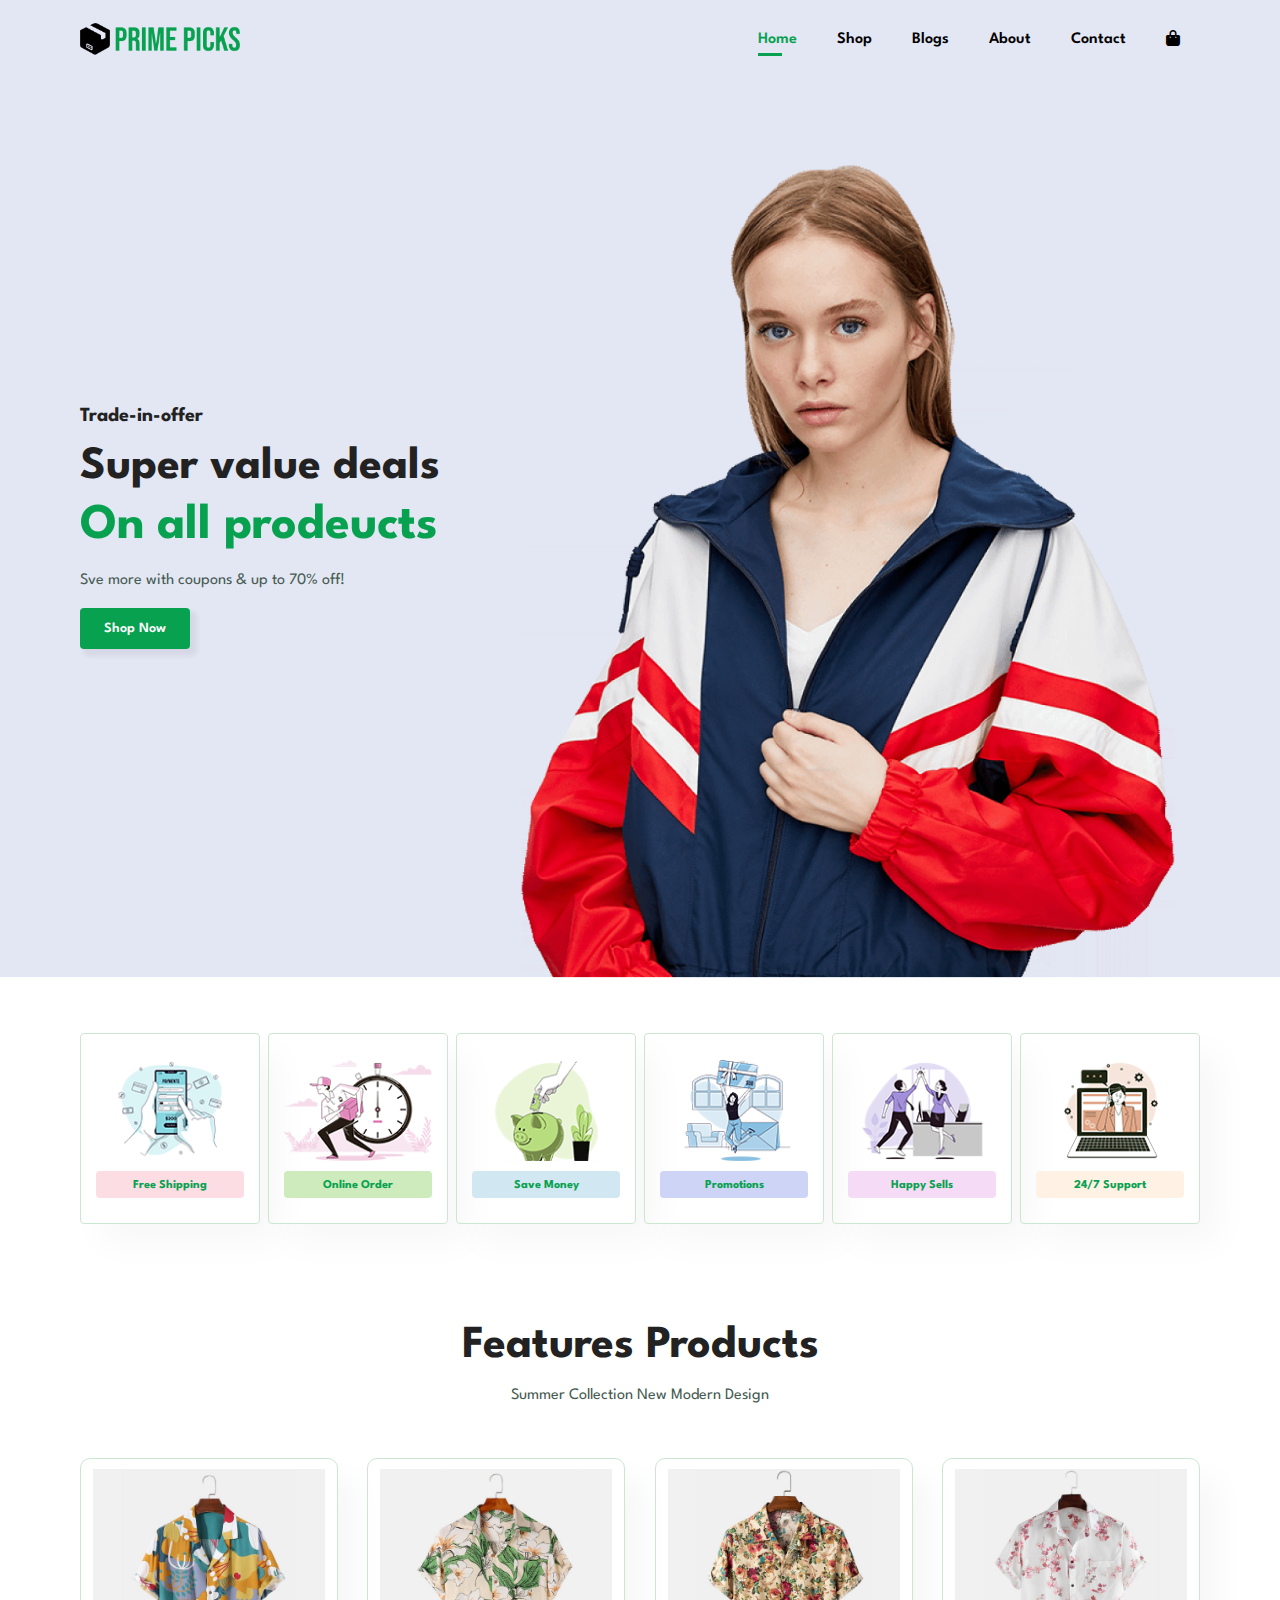
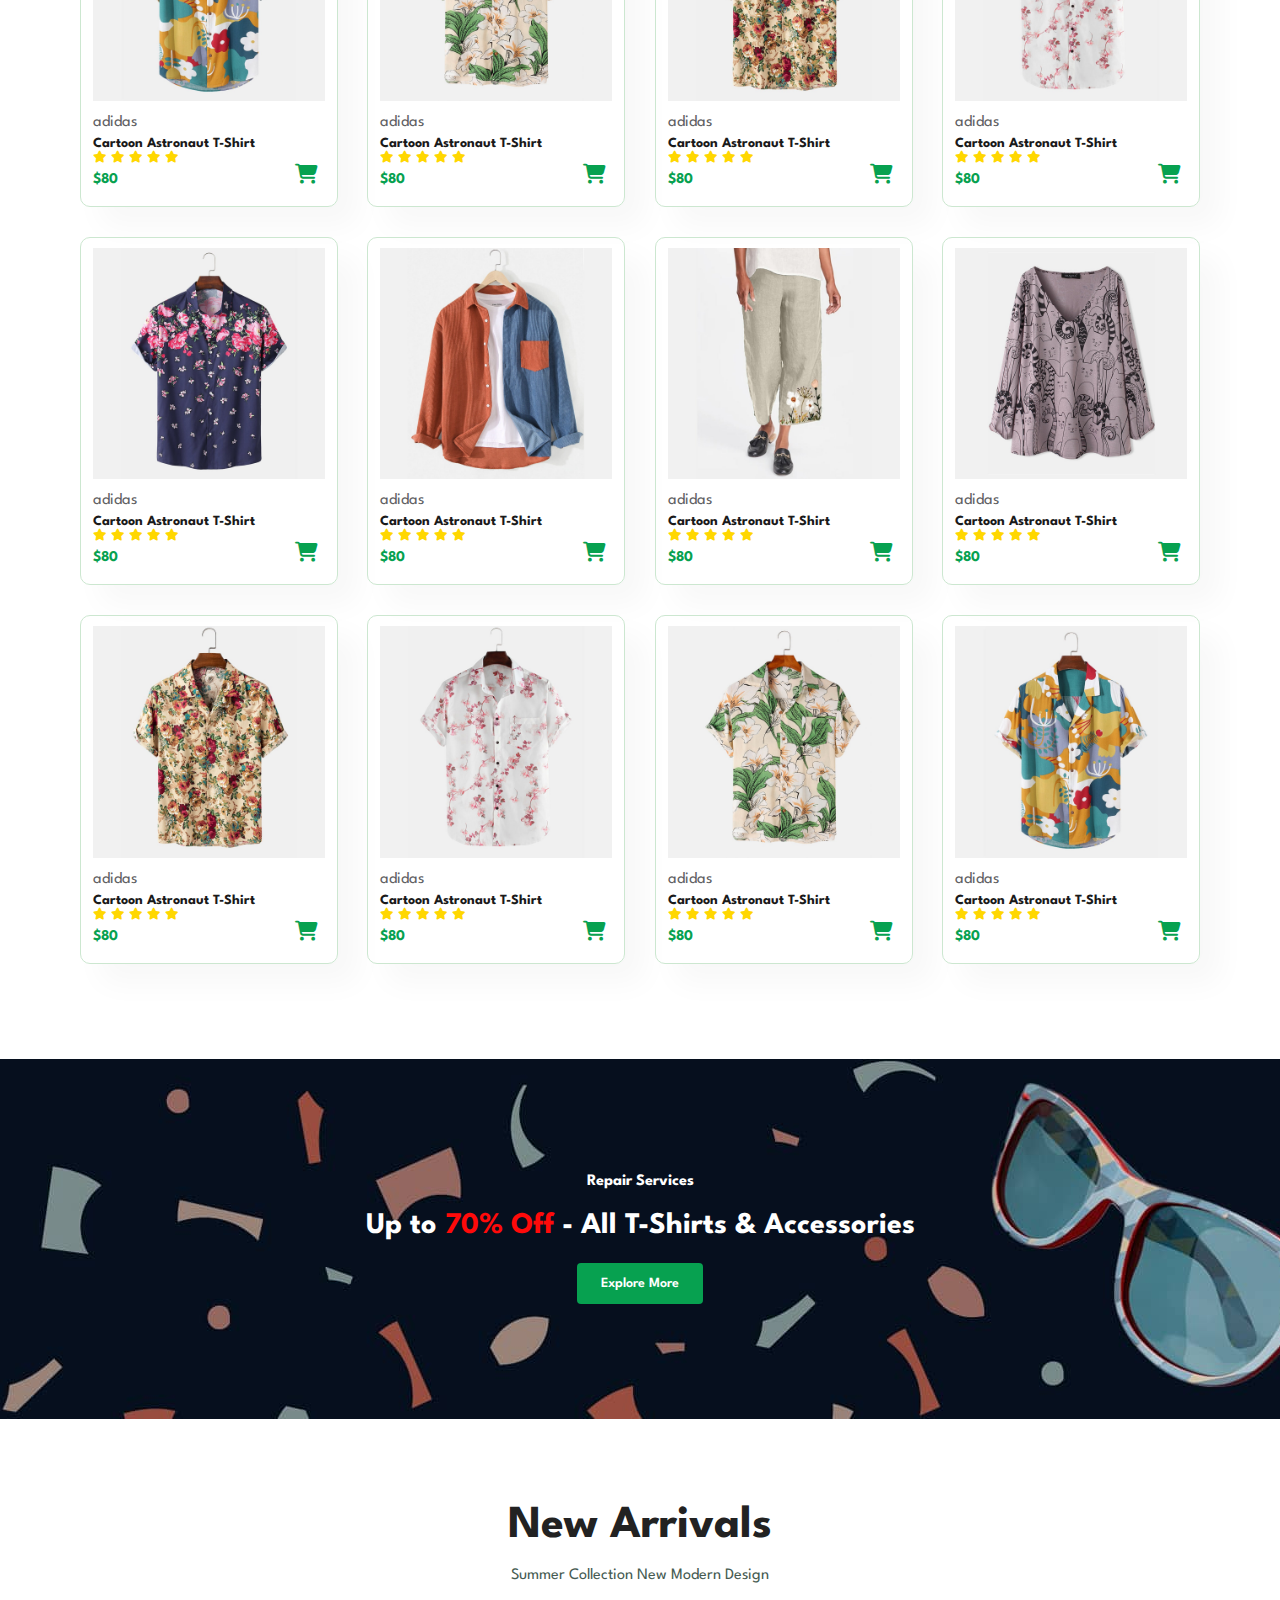
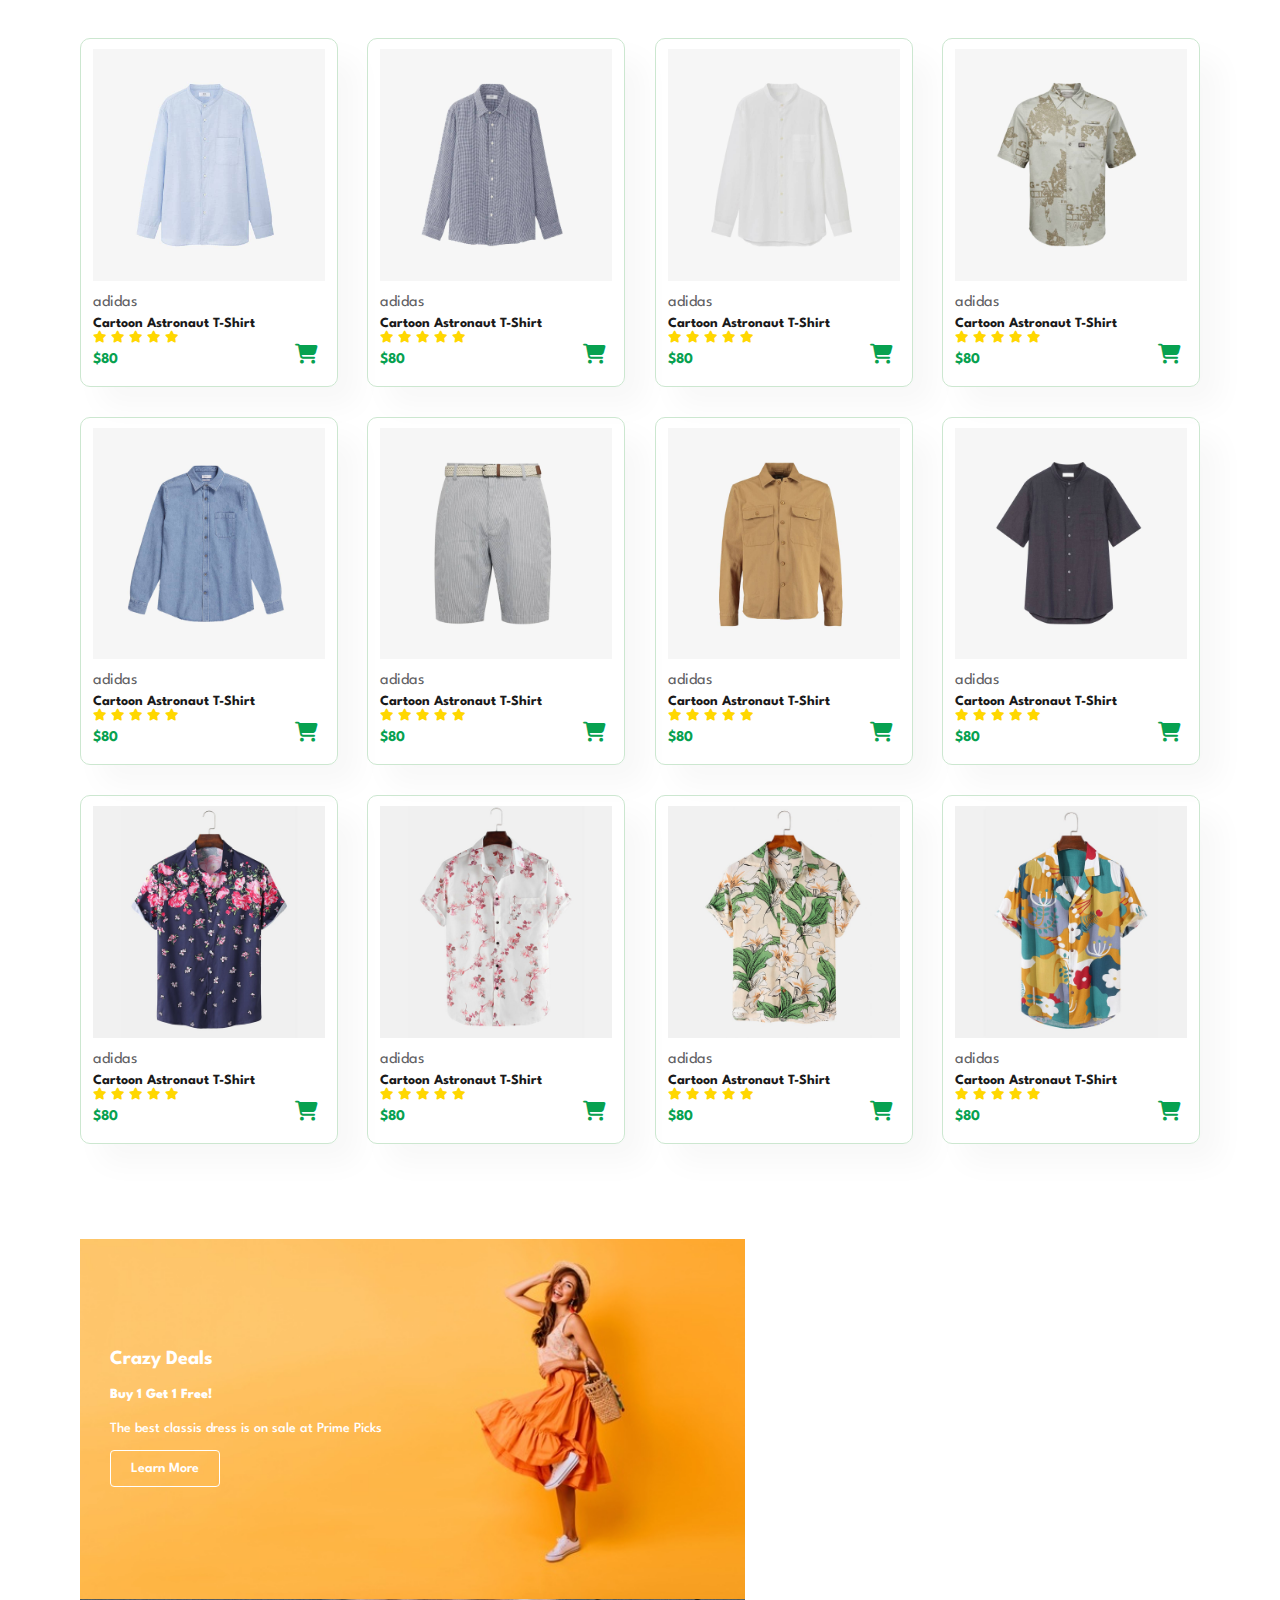
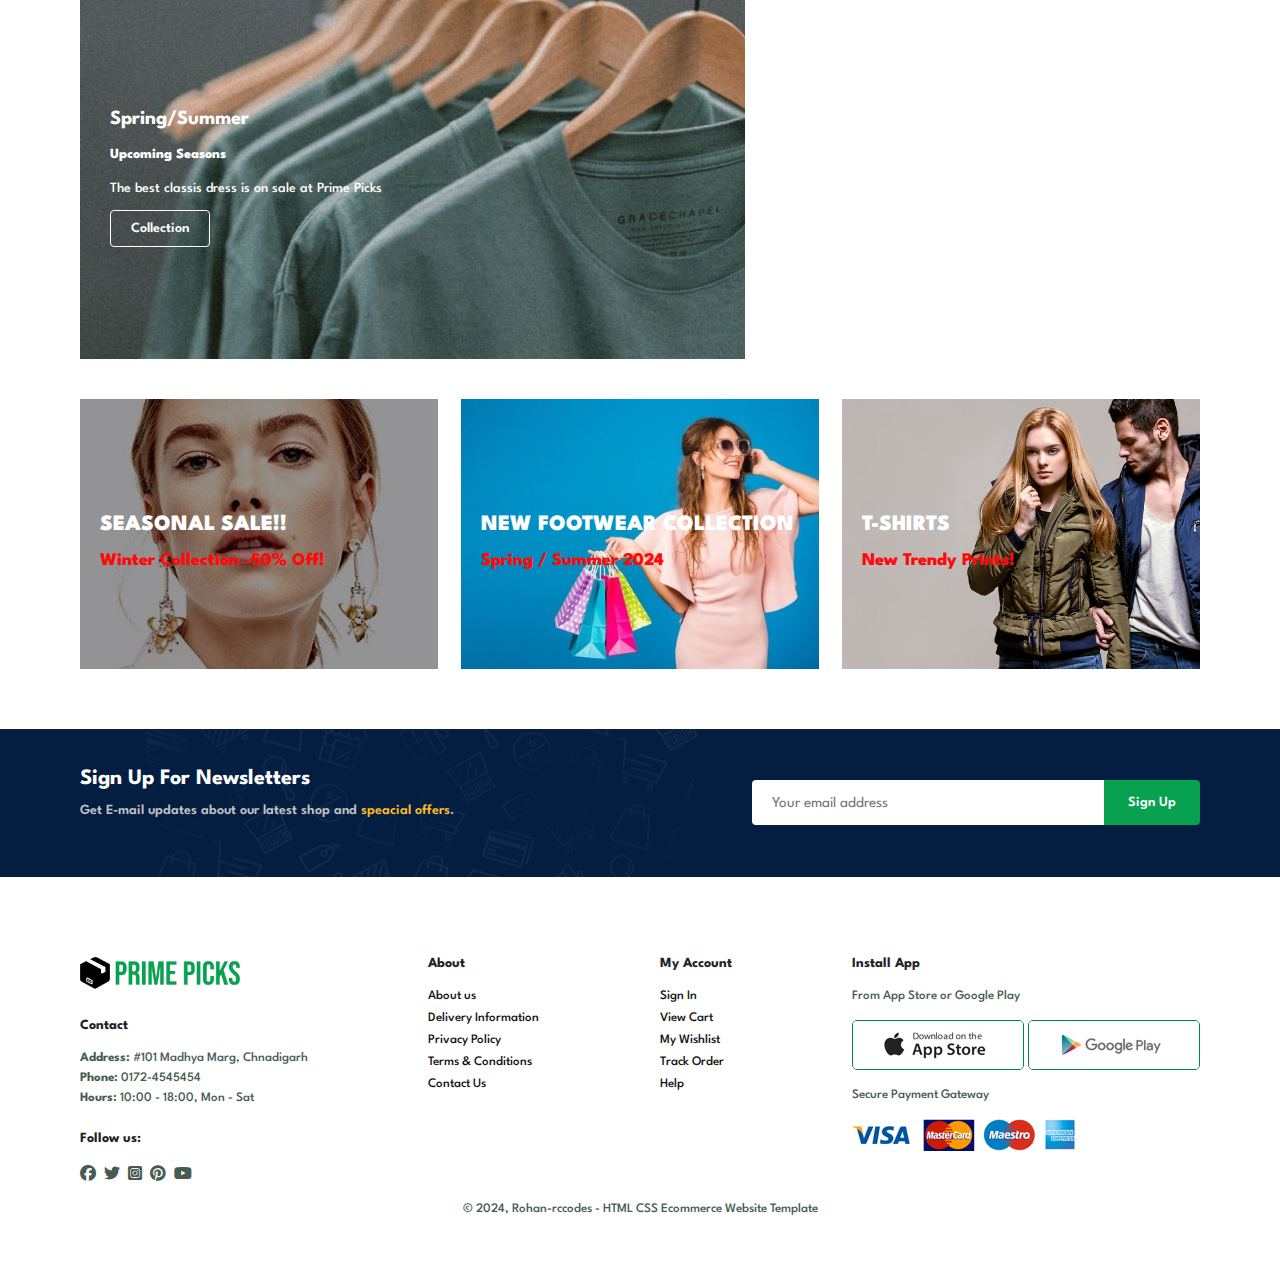
<file: index.html>
<!DOCTYPE html>
<html lang="en">

    <head>
        <meta charset="UTF-8">
        <meta name="viewport" content="width=device-width, initial-scale=1.0">

        <link rel="stylesheet" href="CSS/style.css">

    

        <!-----FONT AWESOME LINK-->
        <link rel="stylesheet" href="https://cdnjs.cloudflare.com/ajax/libs/font-awesome/6.5.2/css/all.min.css" />

        <title>Ecommerce-Website-RCCODES</title>
    </head>

    <body>

        <section id="header">
            <img src="img/logo/prime-picks-green.png" alt="logo" class="logo">

            <!------------------NAVABAR--------------->
            <div>
                <ul id="navbar">
                    <li><a class="active" href="index.html">Home</a></li>
                    <li><a href="shop.html">Shop </a></li>
                    <li><a href="index.html">Blogs</a></li>
                    <li><a href="index.html">About</a></li>
                    <li><a href="index.html">Contact</a></li>
                    <li id="lg-bag"><a href="cart.html"><i class="fa-solid fa-bag-shopping"></i></a></li>
<a href="#" id="close"><i class="fa-solid fa-xmark"></i></a>
                </ul>
            </div>
            
            <div class="mobile" id="mobile">
                <a href="cart.html"><i class="fa-solid fa-bag-shopping"></i></a>
                <i id="bar" class="fa-solid fa-bars"></i>
            </div>

        </section>

        <!-----------------HOME SECTION---------------->
        <section id="hero">
            <h4>Trade-in-offer</h4>
            <h2>Super value deals</h2>
            <h1>On all prodeucts</h1>
            <p>Sve more with coupons & up to 70% off!</p>
            <button class="normalbtn">Shop Now</button>

        </section>

        <!----------------FEATURE Section--------------->

        <section id="feature" class="section-p1">
            <div class="fe-box">
                <img src="img/features/f1.png" alt="">
                <h6>Free Shipping</h6>
                </div>
                <div class="fe-box">
                    <img src="img/features/f2.png" alt="">
                    <h6>Online Order</h6>
                </div>
                <div class="fe-box">
                    <img src="img/features/f3.png" alt="">
                    <h6>Save Money</h6>
                </div>
                <div class="fe-box">
                    <img src="img/features/f4.png" alt="">
                    <h6>Promotions</h6>
                </div>
                <div class="fe-box">
                    <img src="img/features/f5.png" alt="">
                    <h6>Happy Sells</h6>
                </div>
                <div class="fe-box">
                    <img src="img/features/f6.png" alt="">
                    <h6>24/7 Support</h6>
                </div>
                
                </section>


        <!----------------Product1 Section--------------->

        <section id="product1" class="section-p1">

                    <h2>Features Products</h2>
                    <p>Summer Collection New Modern Design</p>
                
                    <div class="pro-container">

                        <div class="pro">
                            <img src="img/products/f1.jpg" alt="">
                            <div class="des">
                                <span>adidas</span>
                                <h5>Cartoon Astronaut T-Shirt</h5>
                                <div class="star">
                                    <i class="fas fa-star"></i>
                                    <i class="fas fa-star"></i>
                                    <i class="fas fa-star"></i>
                                    <i class="fas fa-star"></i>
                                    <i class="fas fa-star"></i>
                                  </div>
                                <h4>$80</h4>
                            </div>
                        <a href="#"><i class="fa-solid fa-cart-shopping"></i></i></a>
                        </div>

                        <div class="pro">
                            <img src="img/products/f2.jpg" alt="">
                            <div class="des">
                                <span>adidas</span>
                                <h5>Cartoon Astronaut T-Shirt</h5>
                                <div class="star">
                                    <i class="fas fa-star"></i>
                                    <i class="fas fa-star"></i>
                                    <i class="fas fa-star"></i>
                                    <i class="fas fa-star"></i>
                                    <i class="fas fa-star"></i>
                                </div>
                                <h4>$80</h4>
                            </div>
                        <a href="#"><i class="fa-solid fa-cart-shopping"></i></i></a>
                        </div>

                        <div class="pro">
                            <img src="img/products/f3.jpg" alt="">
                            <div class="des">
                                <span>adidas</span>
                                <h5>Cartoon Astronaut T-Shirt</h5>
                                <div class="star">
                                    <i class="fas fa-star"></i>
                                    <i class="fas fa-star"></i>
                                    <i class="fas fa-star"></i>
                                    <i class="fas fa-star"></i>
                                    <i class="fas fa-star"></i>
                                </div>
                                <h4>$80</h4>
                            </div>
                        <a href="#"><i class="fa-solid fa-cart-shopping"></i></i></a>
                        </div>

                        <div class="pro">
                            <img src="img/products/f4.jpg" alt="">
                            <div class="des">
                                <span>adidas</span>
                                <h5>Cartoon Astronaut T-Shirt</h5>
                                <div class="star">
                                    <i class="fas fa-star"></i>
                                    <i class="fas fa-star"></i>
                                    <i class="fas fa-star"></i>
                                    <i class="fas fa-star"></i>
                                    <i class="fas fa-star"></i>
                                </div>
                                <h4>$80</h4>
                            </div>
                        <a href="#"><i class="fa-solid fa-cart-shopping"></i></i></a>
                        </div>

                        <div class="pro">
                            <img src="img/products/f5.jpg" alt="">
                            <div class="des">
                                <span>adidas</span>
                                <h5>Cartoon Astronaut T-Shirt</h5>
                                <div class="star">
                                    <i class="fas fa-star"></i>
                                    <i class="fas fa-star"></i>
                                    <i class="fas fa-star"></i>
                                    <i class="fas fa-star"></i>
                                    <i class="fas fa-star"></i>
                                </div>
                                <h4>$80</h4>
                            </div>
                        <a href="#"><i class="fa-solid fa-cart-shopping"></i></i></a>
                        </div>

                        <div class="pro">
                            <img src="img/products/f6.jpg" alt="">
                            <div class="des">
                                <span>adidas</span>
                                <h5>Cartoon Astronaut T-Shirt</h5>
                                <div class="star">
                                    <i class="fas fa-star"></i>
                                    <i class="fas fa-star"></i>
                                    <i class="fas fa-star"></i>
                                    <i class="fas fa-star"></i>
                                    <i class="fas fa-star"></i>
                                </div>
                                <h4>$80</h4>
                            </div>
                        <a href="#"><i class="fa-solid fa-cart-shopping"></i></i></a>
                        </div>

                        <div class="pro">
                            <img src="img/products/f7.jpg" alt="">
                            <div class="des">
                                <span>adidas</span>
                                <h5>Cartoon Astronaut T-Shirt</h5>
                                <div class="star">
                                    <i class="fas fa-star"></i>
                                    <i class="fas fa-star"></i>
                                    <i class="fas fa-star"></i>
                                    <i class="fas fa-star"></i>
                                    <i class="fas fa-star"></i>
                                </div>
                                <h4>$80</h4>
                            </div>
                        <a href="#"><i class="fa-solid fa-cart-shopping"></i></i></a>
                        </div>

                        <div class="pro">
                            <img src="img/products/f8.jpg" alt="">
                            <div class="des">
                                <span>adidas</span>
                                <h5>Cartoon Astronaut T-Shirt</h5>
                                <div class="star">
                                    <i class="fas fa-star"></i>
                                    <i class="fas fa-star"></i>
                                    <i class="fas fa-star"></i>
                                    <i class="fas fa-star"></i>
                                    <i class="fas fa-star"></i>
                                </div>
                                <h4>$80</h4>
                            </div>
                        <a href="#"><i class="fa-solid fa-cart-shopping"></i></i></a>
                        </div>

                        <div class="pro">
                            <img src="img/products/f3.jpg" alt="">
                            <div class="des">
                                <span>adidas</span>
                                <h5>Cartoon Astronaut T-Shirt</h5>
                                <div class="star">
                                    <i class="fas fa-star"></i>
                                    <i class="fas fa-star"></i>
                                    <i class="fas fa-star"></i>
                                    <i class="fas fa-star"></i>
                                    <i class="fas fa-star"></i>
                                </div>
                                <h4>$80</h4>
                            </div>
                        <a href="#"><i class="fa-solid fa-cart-shopping"></i></i></a>
                        </div>

                        <div class="pro">
                            <img src="img/products/f4.jpg" alt="">
                            <div class="des">
                                <span>adidas</span>
                                <h5>Cartoon Astronaut T-Shirt</h5>
                                <div class="star">
                                    <i class="fas fa-star"></i>
                                    <i class="fas fa-star"></i>
                                    <i class="fas fa-star"></i>
                                    <i class="fas fa-star"></i>
                                    <i class="fas fa-star"></i>
                                </div>
                                <h4>$80</h4>
                            </div>
                        <a href="#"><i class="fa-solid fa-cart-shopping"></i></i></a>
                        </div>

                        <div class="pro">
                            <img src="img/products/f2.jpg" alt="">
                            <div class="des">
                                <span>adidas</span>
                                <h5>Cartoon Astronaut T-Shirt</h5>
                                <div class="star">
                                    <i class="fas fa-star"></i>
                                    <i class="fas fa-star"></i>
                                    <i class="fas fa-star"></i>
                                    <i class="fas fa-star"></i>
                                    <i class="fas fa-star"></i>
                                </div>
                                <h4>$80</h4>
                            </div>
                        <a href="#"><i class="fa-solid fa-cart-shopping"></i></i></a>
                        </div>

                        <div class="pro">
                            <img src="img/products/f1.jpg" alt="">
                            <div class="des">
                                <span>adidas</span>
                                <h5>Cartoon Astronaut T-Shirt</h5>
                                <div class="star">
                                    <i class="fas fa-star"></i>
                                    <i class="fas fa-star"></i>
                                    <i class="fas fa-star"></i>
                                    <i class="fas fa-star"></i>
                                    <i class="fas fa-star"></i>
                                </div>
                                <h4>$80</h4>
                            </div>
                        <a href="#"><i class="fa-solid fa-cart-shopping"></i></i></a>
                        </div>
                    
                    </div>
                
        </section>

        <!----------------BANNER Section--------------->

        <section id="banner" class="section-m1">
            <h4>Repair Services</h4>
            <h2>Up to <span>70% Off</span> - All T-Shirts & Accessories</h2>
            <button class="normalbtn">Explore More</button>
        </section>

        <!----------------Product1 Section--------------->
        
        <section id="product1" class="section-p1">
        
            <h2>New Arrivals</h2>
            <p>Summer Collection New Modern Design</p>
        
            <div class="pro-container">
        
                <div class="pro">
                    <img src="img/products/n1.jpg" alt="">
                    <div class="des">
                        <span>adidas</span>
                        <h5>Cartoon Astronaut T-Shirt</h5>
                        <div class="star">
                            <i class="fas fa-star"></i>
                            <i class="fas fa-star"></i>
                            <i class="fas fa-star"></i>
                            <i class="fas fa-star"></i>
                            <i class="fas fa-star"></i>
                        </div>
                        <h4>$80</h4>
                    </div>
                    <a href="#"><i class="fa-solid fa-cart-shopping"></i></i></a>
                </div>
        
                <div class="pro">
                    <img src="img/products/n2.jpg" alt="">
                    <div class="des">
                        <span>adidas</span>
                        <h5>Cartoon Astronaut T-Shirt</h5>
                        <div class="star">
                            <i class="fas fa-star"></i>
                            <i class="fas fa-star"></i>
                            <i class="fas fa-star"></i>
                            <i class="fas fa-star"></i>
                            <i class="fas fa-star"></i>
                        </div>
                        <h4>$80</h4>
                    </div>
                    <a href="#"><i class="fa-solid fa-cart-shopping"></i></i></a>
                </div>
        
                <div class="pro">
                    <img src="img/products/n3.jpg" alt="">
                    <div class="des">
                        <span>adidas</span>
                        <h5>Cartoon Astronaut T-Shirt</h5>
                        <div class="star">
                            <i class="fas fa-star"></i>
                            <i class="fas fa-star"></i>
                            <i class="fas fa-star"></i>
                            <i class="fas fa-star"></i>
                            <i class="fas fa-star"></i>
                        </div>
                        <h4>$80</h4>
                    </div>
                    <a href="#"><i class="fa-solid fa-cart-shopping"></i></i></a>
                </div>
        
                <div class="pro">
                    <img src="img/products/n4.jpg" alt="">
                    <div class="des">
                        <span>adidas</span>
                        <h5>Cartoon Astronaut T-Shirt</h5>
                        <div class="star">
                            <i class="fas fa-star"></i>
                            <i class="fas fa-star"></i>
                            <i class="fas fa-star"></i>
                            <i class="fas fa-star"></i>
                            <i class="fas fa-star"></i>
                        </div>
                        <h4>$80</h4>
                    </div>
                    <a href="#"><i class="fa-solid fa-cart-shopping"></i></i></a>
                </div>
        
                <div class="pro">
                    <img src="img/products/n5.jpg" alt="">
                    <div class="des">
                        <span>adidas</span>
                        <h5>Cartoon Astronaut T-Shirt</h5>
                        <div class="star">
                            <i class="fas fa-star"></i>
                            <i class="fas fa-star"></i>
                            <i class="fas fa-star"></i>
                            <i class="fas fa-star"></i>
                            <i class="fas fa-star"></i>
                        </div>
                        <h4>$80</h4>
                    </div>
                    <a href="#"><i class="fa-solid fa-cart-shopping"></i></i></a>
                </div>
        
                <div class="pro">
                    <img src="img/products/n6.jpg" alt="">
                    <div class="des">
                        <span>adidas</span>
                        <h5>Cartoon Astronaut T-Shirt</h5>
                        <div class="star">
                            <i class="fas fa-star"></i>
                            <i class="fas fa-star"></i>
                            <i class="fas fa-star"></i>
                            <i class="fas fa-star"></i>
                            <i class="fas fa-star"></i>
                        </div>
                        <h4>$80</h4>
                    </div>
                    <a href="#"><i class="fa-solid fa-cart-shopping"></i></i></a>
                </div>
        
                <div class="pro">
                    <img src="img/products/n7.jpg" alt="">
                    <div class="des">
                        <span>adidas</span>
                        <h5>Cartoon Astronaut T-Shirt</h5>
                        <div class="star">
                            <i class="fas fa-star"></i>
                            <i class="fas fa-star"></i>
                            <i class="fas fa-star"></i>
                            <i class="fas fa-star"></i>
                            <i class="fas fa-star"></i>
                        </div>
                        <h4>$80</h4>
                    </div>
                    <a href="#"><i class="fa-solid fa-cart-shopping"></i></i></a>
                </div>
        
                <div class="pro">
                    <img src="img/products/n8.jpg" alt="">
                    <div class="des">
                        <span>adidas</span>
                        <h5>Cartoon Astronaut T-Shirt</h5>
                        <div class="star">
                            <i class="fas fa-star"></i>
                            <i class="fas fa-star"></i>
                            <i class="fas fa-star"></i>
                            <i class="fas fa-star"></i>
                            <i class="fas fa-star"></i>
                        </div>
                        <h4>$80</h4>
                    </div>
                    <a href="#"><i class="fa-solid fa-cart-shopping"></i></i></a>
                </div>
        
                <div class="pro">
                    <img src="img/products/f5.jpg" alt="">
                    <div class="des">
                        <span>adidas</span>
                        <h5>Cartoon Astronaut T-Shirt</h5>
                        <div class="star">
                            <i class="fas fa-star"></i>
                            <i class="fas fa-star"></i>
                            <i class="fas fa-star"></i>
                            <i class="fas fa-star"></i>
                            <i class="fas fa-star"></i>
                        </div>
                        <h4>$80</h4>
                    </div>
                    <a href="#"><i class="fa-solid fa-cart-shopping"></i></i></a>
                </div>
        
                <div class="pro">
                    <img src="img/products/f4.jpg" alt="">
                    <div class="des">
                        <span>adidas</span>
                        <h5>Cartoon Astronaut T-Shirt</h5>
                        <div class="star">
                            <i class="fas fa-star"></i>
                            <i class="fas fa-star"></i>
                            <i class="fas fa-star"></i>
                            <i class="fas fa-star"></i>
                            <i class="fas fa-star"></i>
                        </div>
                        <h4>$80</h4>
                    </div>
                    <a href="#"><i class="fa-solid fa-cart-shopping"></i></i></a>
                </div>
        
                <div class="pro">
                    <img src="img/products/f2.jpg" alt="">
                    <div class="des">
                        <span>adidas</span>
                        <h5>Cartoon Astronaut T-Shirt</h5>
                        <div class="star">
                            <i class="fas fa-star"></i>
                            <i class="fas fa-star"></i>
                            <i class="fas fa-star"></i>
                            <i class="fas fa-star"></i>
                            <i class="fas fa-star"></i>
                        </div>
                        <h4>$80</h4>
                    </div>
                    <a href="#"><i class="fa-solid fa-cart-shopping"></i></i></a>
                </div>
        
                <div class="pro">
                    <img src="img/products/f1.jpg" alt="">
                    <div class="des">
                        <span>adidas</span>
                        <h5>Cartoon Astronaut T-Shirt</h5>
                        <div class="star">
                            <i class="fas fa-star"></i>
                            <i class="fas fa-star"></i>
                            <i class="fas fa-star"></i>
                            <i class="fas fa-star"></i>
                            <i class="fas fa-star"></i>
                        </div>
                        <h4>$80</h4>
                    </div>
                    <a href="#"><i class="fa-solid fa-cart-shopping"></i></i></a>

                    
                </div>
        
            </div>
        
        </section>

        <!----------------BANNER Section--------------->

        <section id="sm-banner" class="section-p1" >
            <div class="banner-box">
                <h4>Crazy Deals</h4>
                <h2>Buy 1 Get 1 Free!</h2>
                <span>The best classis dress is on sale at Prime Picks</span>
                <button class="whitebtn">Learn More</button>
            </div>
            <div class="banner-box banner-box2">
                <h4>Spring/Summer</h4>
                <h2>Upcoming Seasons</h2>
                <span>The best classis dress is on sale at Prime Picks</span>
                <button class="whitebtn">Collection</button>
            </div>

        </section>

        <!----------------Small BANNER Section--------------->
        
        <section id="banner3" class="section-p1">

            <div class="banner-box">
                <h2>SEASONAL SALE!!</h2>
                <h3>Winter Collection -50% Off!</h3>
            </div>
            <div class="banner-box banner-box2">
                <h2>NEW FOOTWEAR COLLECTION</h2>
                <h3>Spring / Summer 2024</h3>
            </div>
            
            <div class="banner-box banner-box3">
                <h2>T-SHIRTS</h2>
                <h3>New Trendy Prints!</h3>
            </div>

        </section>


        <!----------------Small BANNER Section--------------->
        
        <section id="newsletter" class="section-p1 section-m1">
            <div class="newstext">
                <h4>Sign Up For Newsletters</h4>
                <p>Get E-mail updates about our latest shop and <span>speacial offers</span>. </p>
            </div>
            <div class="newsform">
                <input type="text" placeholder="Your email address">
                <button class="normalbtn">Sign Up</buttton>
            </div>
        </section>

        <!----------------Small BANNER Section--------------->
        
        <footer class="section-p1">

            <div class="col">
                <img src="img/logo/prime-picks-green.png" alt="" class="logo">
                <h4>Contact</h4>
                <p><strong>Address:</strong> #101 Madhya Marg, Chnadigarh</p>
                <p><strong>Phone:</strong> 0172-4545454</p>
                <p><strong>Hours:</strong> 10:00 - 18:00, Mon - Sat</p>
                <div class="follow">
                    <h4>Follow us:</h4>
                    <div class="icon">
                        <i class="fa-brands fa-facebook"></i>
                        <!-- <i class="fa-brands fa-instagram"></i> -->
                        <i class="fa-brands fa-twitter"></i>
                        <i class="fa-brands fa-square-instagram"></i>
                        <i class="fa-brands fa-pinterest"></i>
                        <i class="fa-brands fa-youtube"></i>
                    </div>
                </div>
            </div>
            
            <div class="col">
                <h4>About</h4>
                <a href="#">About us</a>
                <a href="#">Delivery Information</a>
                <a href="#">Privacy Policy</a>
                <a href="#">Terms & Conditions</a>
                <a href="#">Contact Us</a>
            </div>

            <div class="col">
                <h4>My Account</h4>
                <a href="#">Sign In</a>
                <a href="#">View Cart</a>
                <a href="#">My Wishlist</a>
                <a href="#">Track Order</a>
                <a href="#">Help</a>
            </div>
            
            <div class="col install">
                <h4>Install App</h4>
                <p>From App Store or Google Play</p>
            
                <div class="row">
                    <img src="img/pay/app.jpg" alt="">
                    <img src="img/pay/play.jpg" alt="">
                </div>
                <p>Secure Payment Gateway</p>
                <img src="img/pay/pay.png" alt="">
            
            </div>
            
            <div class="copyright">
                <p> &copy 2024, Rohan-rccodes - HTML CSS Ecommerce Website Template </p>
            </div>

        </footer>


        <script src="js/script.js"></script>
    </body>

</html>
</file>
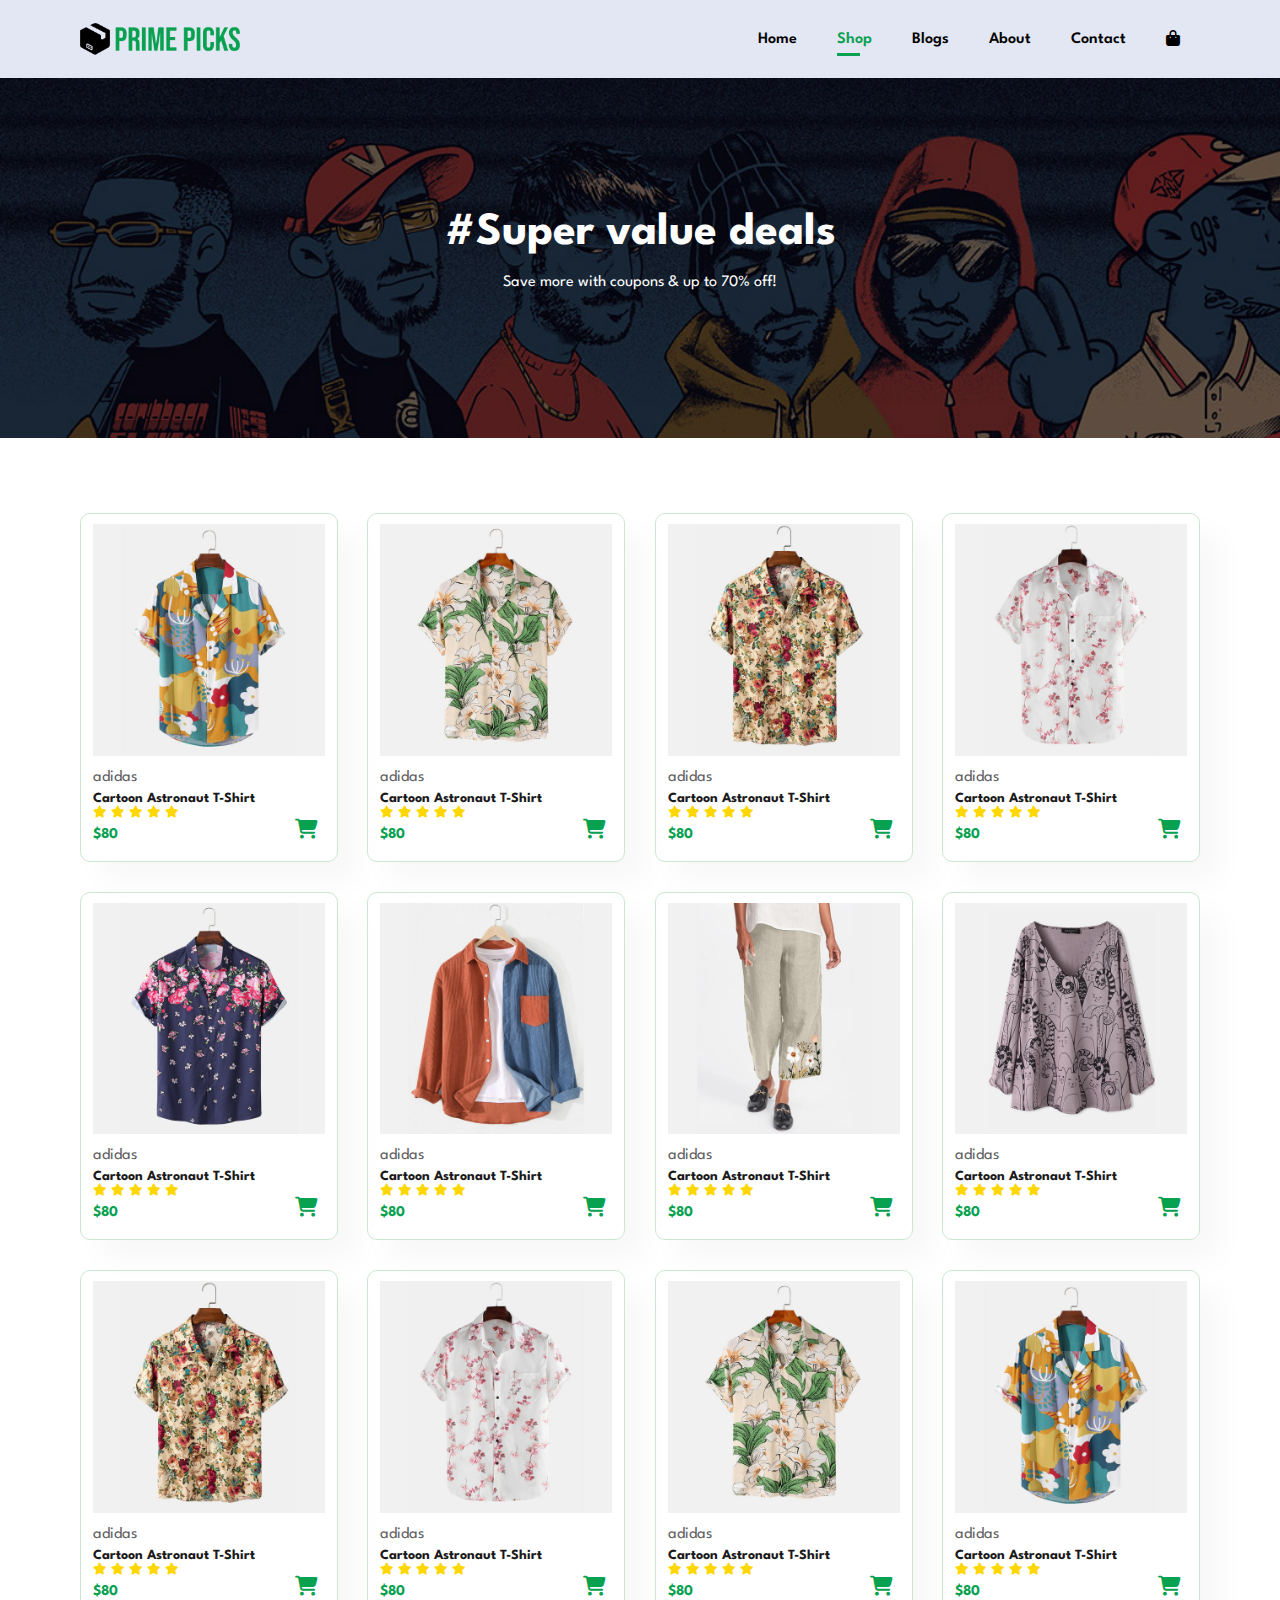
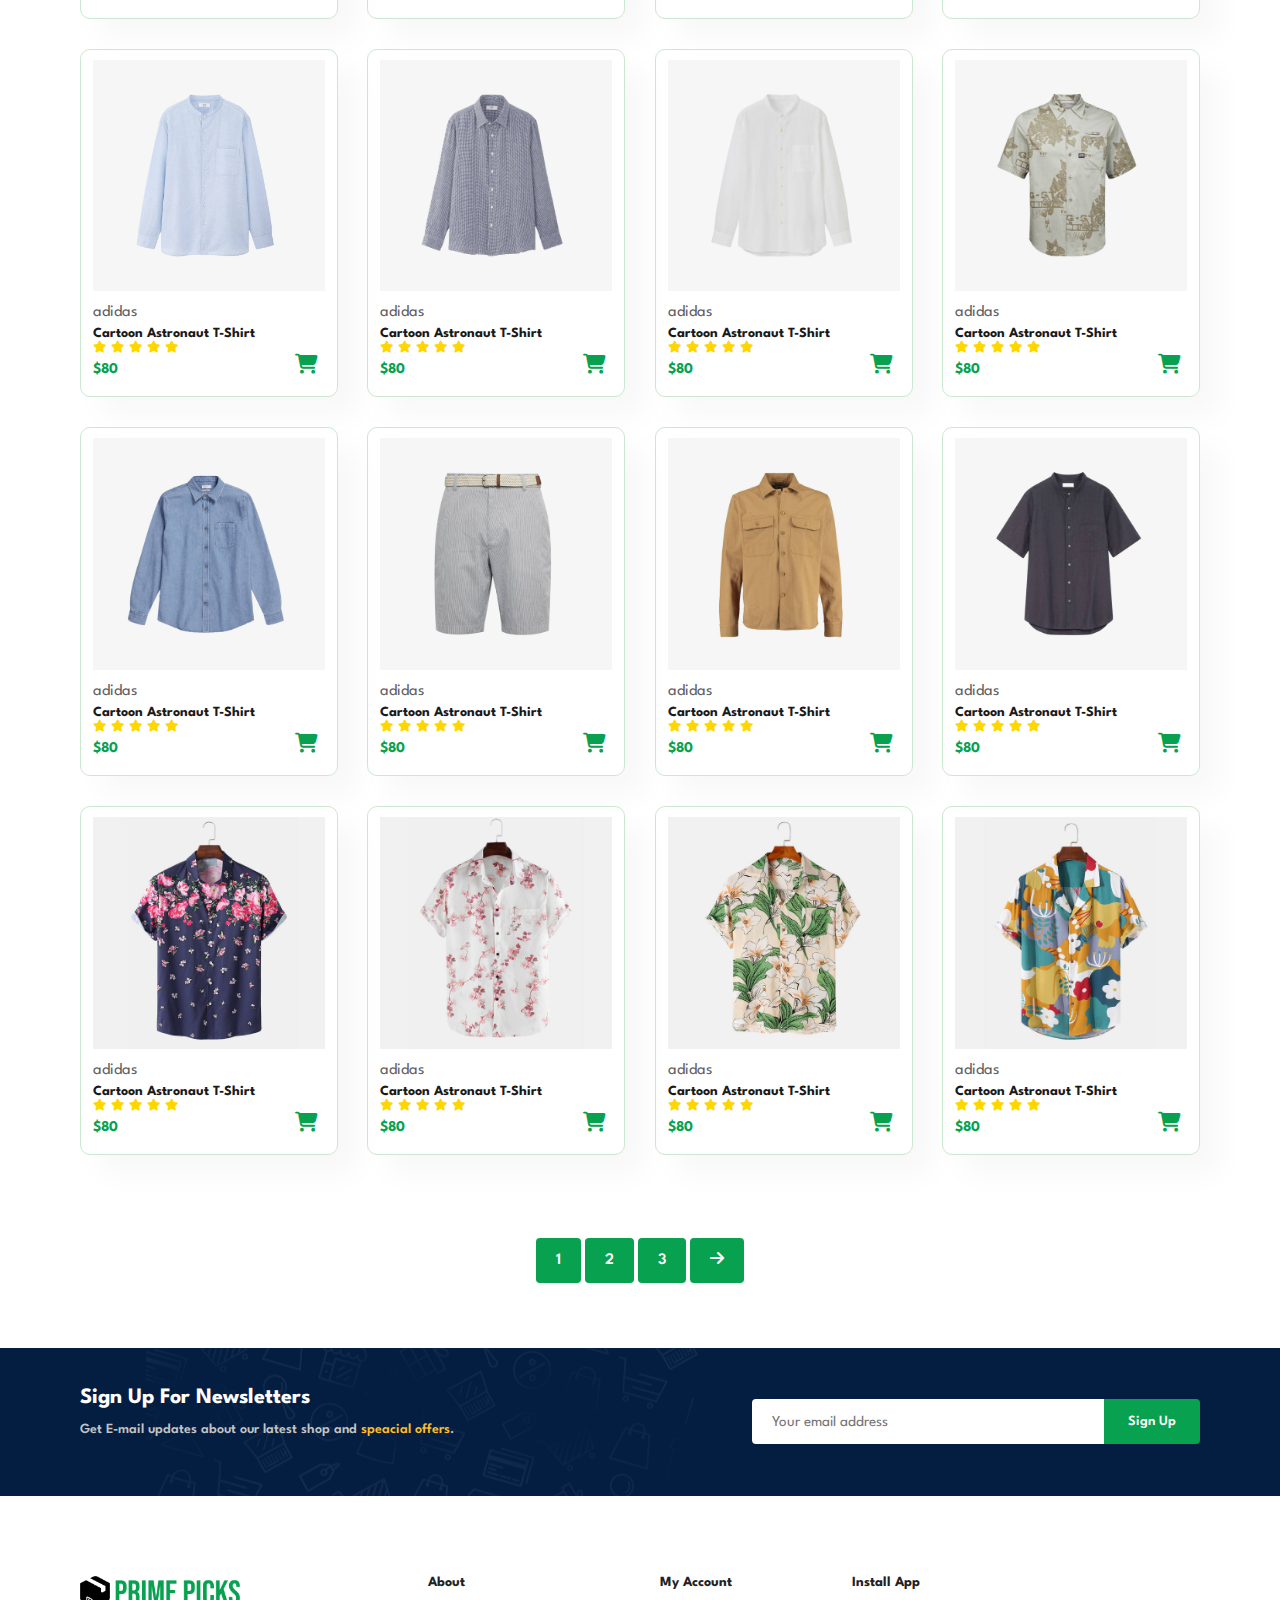
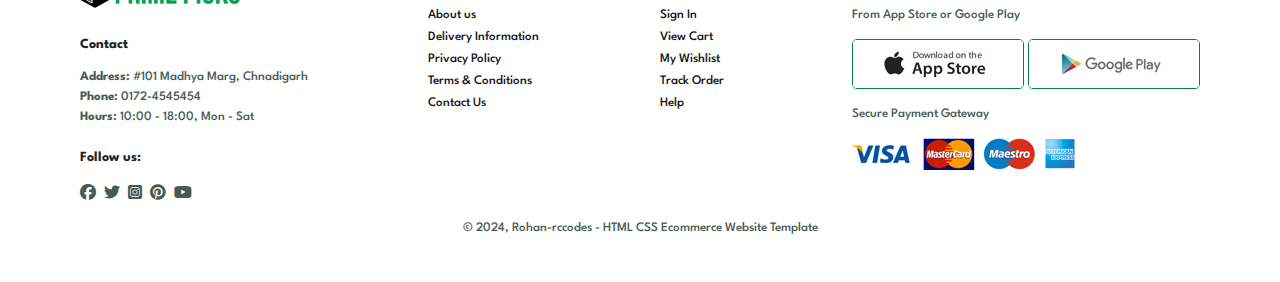
<file: shop.html>
<!DOCTYPE html>
<html lang="en">

    <head>
        <meta charset="UTF-8">
        <meta name="viewport" content="width=device-width, initial-scale=1.0">

        <link rel="stylesheet" href="CSS/style.css">

    

        <!-----FONT AWESOME LINK-->
        <link rel="stylesheet" href="https://cdnjs.cloudflare.com/ajax/libs/font-awesome/6.5.2/css/all.min.css" />

        <title>Ecommerce-Website-RCCODES</title>
    </head>

    <body>

        <section id="header">
            <img src="img/logo/prime-picks-green.png" alt="logo" class="logo">

            <!------------------NAVABAR--------------->
            <div>
                <ul id="navbar">
                    <li><a href="index.html">Home</a></li>
                    <li><a class="active" href="index.html">Shop </a></li>
                    <li><a href="index.html">Blogs</a></li>
                    <li><a href="index.html">About</a></li>
                    <li><a href="index.html">Contact</a></li>
                    <li id="lg-bag"><a href="cart.html"><i class="fa-solid fa-bag-shopping"></i></a></li>
<a href="#" id="close"><i class="fa-solid fa-xmark"></i></a>
                </ul>
            </div>
            
            <div class="mobile" id="mobile">
                <a href="cart.html"><i class="fa-solid fa-bag-shopping"></i></a>
                <i id="bar" class="fa-solid fa-bars"></i>
            </div>

        </section>

        <!-----------------HOME SECTION---------------->
        <section id="page-header">
           
            <h2>#Super value deals</h2>
            <p>Save more with coupons & up to 70% off!</p>

        </section>

        <!----------------Product1 Section--------------->

        <section id="product1" class="section-p1">
                
                    <div class="pro-container">

                        <div class="pro">
                            <img src="img/products/f1.jpg" alt="">
                            <div class="des">
                                <span>adidas</span>
                                <h5>Cartoon Astronaut T-Shirt</h5>
                                <div class="star">
                                    <i class="fas fa-star"></i>
                                    <i class="fas fa-star"></i>
                                    <i class="fas fa-star"></i>
                                    <i class="fas fa-star"></i>
                                    <i class="fas fa-star"></i>
                                  </div>
                                <h4>$80</h4>
                            </div>
                        <a href="#"><i class="fa-solid fa-cart-shopping"></i></i></a>
                        </div>

                        <div class="pro">
                            <img src="img/products/f2.jpg" alt="">
                            <div class="des">
                                <span>adidas</span>
                                <h5>Cartoon Astronaut T-Shirt</h5>
                                <div class="star">
                                    <i class="fas fa-star"></i>
                                    <i class="fas fa-star"></i>
                                    <i class="fas fa-star"></i>
                                    <i class="fas fa-star"></i>
                                    <i class="fas fa-star"></i>
                                </div>
                                <h4>$80</h4>
                            </div>
                        <a href="#"><i class="fa-solid fa-cart-shopping"></i></i></a>
                        </div>

                        <div class="pro">
                            <img src="img/products/f3.jpg" alt="">
                            <div class="des">
                                <span>adidas</span>
                                <h5>Cartoon Astronaut T-Shirt</h5>
                                <div class="star">
                                    <i class="fas fa-star"></i>
                                    <i class="fas fa-star"></i>
                                    <i class="fas fa-star"></i>
                                    <i class="fas fa-star"></i>
                                    <i class="fas fa-star"></i>
                                </div>
                                <h4>$80</h4>
                            </div>
                        <a href="#"><i class="fa-solid fa-cart-shopping"></i></i></a>
                        </div>

                        <div class="pro">
                            <img src="img/products/f4.jpg" alt="">
                            <div class="des">
                                <span>adidas</span>
                                <h5>Cartoon Astronaut T-Shirt</h5>
                                <div class="star">
                                    <i class="fas fa-star"></i>
                                    <i class="fas fa-star"></i>
                                    <i class="fas fa-star"></i>
                                    <i class="fas fa-star"></i>
                                    <i class="fas fa-star"></i>
                                </div>
                                <h4>$80</h4>
                            </div>
                        <a href="#"><i class="fa-solid fa-cart-shopping"></i></i></a>
                        </div>

                        <div class="pro">
                            <img src="img/products/f5.jpg" alt="">
                            <div class="des">
                                <span>adidas</span>
                                <h5>Cartoon Astronaut T-Shirt</h5>
                                <div class="star">
                                    <i class="fas fa-star"></i>
                                    <i class="fas fa-star"></i>
                                    <i class="fas fa-star"></i>
                                    <i class="fas fa-star"></i>
                                    <i class="fas fa-star"></i>
                                </div>
                                <h4>$80</h4>
                            </div>
                        <a href="#"><i class="fa-solid fa-cart-shopping"></i></i></a>
                        </div>

                        <div class="pro">
                            <img src="img/products/f6.jpg" alt="">
                            <div class="des">
                                <span>adidas</span>
                                <h5>Cartoon Astronaut T-Shirt</h5>
                                <div class="star">
                                    <i class="fas fa-star"></i>
                                    <i class="fas fa-star"></i>
                                    <i class="fas fa-star"></i>
                                    <i class="fas fa-star"></i>
                                    <i class="fas fa-star"></i>
                                </div>
                                <h4>$80</h4>
                            </div>
                        <a href="#"><i class="fa-solid fa-cart-shopping"></i></i></a>
                        </div>

                        <div class="pro">
                            <img src="img/products/f7.jpg" alt="">
                            <div class="des">
                                <span>adidas</span>
                                <h5>Cartoon Astronaut T-Shirt</h5>
                                <div class="star">
                                    <i class="fas fa-star"></i>
                                    <i class="fas fa-star"></i>
                                    <i class="fas fa-star"></i>
                                    <i class="fas fa-star"></i>
                                    <i class="fas fa-star"></i>
                                </div>
                                <h4>$80</h4>
                            </div>
                        <a href="#"><i class="fa-solid fa-cart-shopping"></i></i></a>
                        </div>

                        <div class="pro">
                            <img src="img/products/f8.jpg" alt="">
                            <div class="des">
                                <span>adidas</span>
                                <h5>Cartoon Astronaut T-Shirt</h5>
                                <div class="star">
                                    <i class="fas fa-star"></i>
                                    <i class="fas fa-star"></i>
                                    <i class="fas fa-star"></i>
                                    <i class="fas fa-star"></i>
                                    <i class="fas fa-star"></i>
                                </div>
                                <h4>$80</h4>
                            </div>
                        <a href="#"><i class="fa-solid fa-cart-shopping"></i></i></a>
                        </div>

                        <div class="pro">
                            <img src="img/products/f3.jpg" alt="">
                            <div class="des">
                                <span>adidas</span>
                                <h5>Cartoon Astronaut T-Shirt</h5>
                                <div class="star">
                                    <i class="fas fa-star"></i>
                                    <i class="fas fa-star"></i>
                                    <i class="fas fa-star"></i>
                                    <i class="fas fa-star"></i>
                                    <i class="fas fa-star"></i>
                                </div>
                                <h4>$80</h4>
                            </div>
                        <a href="#"><i class="fa-solid fa-cart-shopping"></i></i></a>
                        </div>

                        <div class="pro">
                            <img src="img/products/f4.jpg" alt="">
                            <div class="des">
                                <span>adidas</span>
                                <h5>Cartoon Astronaut T-Shirt</h5>
                                <div class="star">
                                    <i class="fas fa-star"></i>
                                    <i class="fas fa-star"></i>
                                    <i class="fas fa-star"></i>
                                    <i class="fas fa-star"></i>
                                    <i class="fas fa-star"></i>
                                </div>
                                <h4>$80</h4>
                            </div>
                        <a href="#"><i class="fa-solid fa-cart-shopping"></i></i></a>
                        </div>

                        <div class="pro">
                            <img src="img/products/f2.jpg" alt="">
                            <div class="des">
                                <span>adidas</span>
                                <h5>Cartoon Astronaut T-Shirt</h5>
                                <div class="star">
                                    <i class="fas fa-star"></i>
                                    <i class="fas fa-star"></i>
                                    <i class="fas fa-star"></i>
                                    <i class="fas fa-star"></i>
                                    <i class="fas fa-star"></i>
                                </div>
                                <h4>$80</h4>
                            </div>
                        <a href="#"><i class="fa-solid fa-cart-shopping"></i></i></a>
                        </div>

                        <div class="pro">
                            <img src="img/products/f1.jpg" alt="">
                            <div class="des">
                                <span>adidas</span>
                                <h5>Cartoon Astronaut T-Shirt</h5>
                                <div class="star">
                                    <i class="fas fa-star"></i>
                                    <i class="fas fa-star"></i>
                                    <i class="fas fa-star"></i>
                                    <i class="fas fa-star"></i>
                                    <i class="fas fa-star"></i>
                                </div>
                                <h4>$80</h4>
                            </div>
                        <a href="#"><i class="fa-solid fa-cart-shopping"></i></i></a>
                        </div>
                    
        
                <div class="pro">
                    <img src="img/products/n1.jpg" alt="">
                    <div class="des">
                        <span>adidas</span>
                        <h5>Cartoon Astronaut T-Shirt</h5>
                        <div class="star">
                            <i class="fas fa-star"></i>
                            <i class="fas fa-star"></i>
                            <i class="fas fa-star"></i>
                            <i class="fas fa-star"></i>
                            <i class="fas fa-star"></i>
                        </div>
                        <h4>$80</h4>
                    </div>
                    <a href="#"><i class="fa-solid fa-cart-shopping"></i></i></a>
                </div>
        
                <div class="pro">
                    <img src="img/products/n2.jpg" alt="">
                    <div class="des">
                        <span>adidas</span>
                        <h5>Cartoon Astronaut T-Shirt</h5>
                        <div class="star">
                            <i class="fas fa-star"></i>
                            <i class="fas fa-star"></i>
                            <i class="fas fa-star"></i>
                            <i class="fas fa-star"></i>
                            <i class="fas fa-star"></i>
                        </div>
                        <h4>$80</h4>
                    </div>
                    <a href="#"><i class="fa-solid fa-cart-shopping"></i></i></a>
                </div>
        
                <div class="pro">
                    <img src="img/products/n3.jpg" alt="">
                    <div class="des">
                        <span>adidas</span>
                        <h5>Cartoon Astronaut T-Shirt</h5>
                        <div class="star">
                            <i class="fas fa-star"></i>
                            <i class="fas fa-star"></i>
                            <i class="fas fa-star"></i>
                            <i class="fas fa-star"></i>
                            <i class="fas fa-star"></i>
                        </div>
                        <h4>$80</h4>
                    </div>
                    <a href="#"><i class="fa-solid fa-cart-shopping"></i></i></a>
                </div>
        
                <div class="pro">
                    <img src="img/products/n4.jpg" alt="">
                    <div class="des">
                        <span>adidas</span>
                        <h5>Cartoon Astronaut T-Shirt</h5>
                        <div class="star">
                            <i class="fas fa-star"></i>
                            <i class="fas fa-star"></i>
                            <i class="fas fa-star"></i>
                            <i class="fas fa-star"></i>
                            <i class="fas fa-star"></i>
                        </div>
                        <h4>$80</h4>
                    </div>
                    <a href="#"><i class="fa-solid fa-cart-shopping"></i></i></a>
                </div>
        
                <div class="pro">
                    <img src="img/products/n5.jpg" alt="">
                    <div class="des">
                        <span>adidas</span>
                        <h5>Cartoon Astronaut T-Shirt</h5>
                        <div class="star">
                            <i class="fas fa-star"></i>
                            <i class="fas fa-star"></i>
                            <i class="fas fa-star"></i>
                            <i class="fas fa-star"></i>
                            <i class="fas fa-star"></i>
                        </div>
                        <h4>$80</h4>
                    </div>
                    <a href="#"><i class="fa-solid fa-cart-shopping"></i></i></a>
                </div>
        
                <div class="pro">
                    <img src="img/products/n6.jpg" alt="">
                    <div class="des">
                        <span>adidas</span>
                        <h5>Cartoon Astronaut T-Shirt</h5>
                        <div class="star">
                            <i class="fas fa-star"></i>
                            <i class="fas fa-star"></i>
                            <i class="fas fa-star"></i>
                            <i class="fas fa-star"></i>
                            <i class="fas fa-star"></i>
                        </div>
                        <h4>$80</h4>
                    </div>
                    <a href="#"><i class="fa-solid fa-cart-shopping"></i></i></a>
                </div>
        
                <div class="pro">
                    <img src="img/products/n7.jpg" alt="">
                    <div class="des">
                        <span>adidas</span>
                        <h5>Cartoon Astronaut T-Shirt</h5>
                        <div class="star">
                            <i class="fas fa-star"></i>
                            <i class="fas fa-star"></i>
                            <i class="fas fa-star"></i>
                            <i class="fas fa-star"></i>
                            <i class="fas fa-star"></i>
                        </div>
                        <h4>$80</h4>
                    </div>
                    <a href="#"><i class="fa-solid fa-cart-shopping"></i></i></a>
                </div>
        
                <div class="pro">
                    <img src="img/products/n8.jpg" alt="">
                    <div class="des">
                        <span>adidas</span>
                        <h5>Cartoon Astronaut T-Shirt</h5>
                        <div class="star">
                            <i class="fas fa-star"></i>
                            <i class="fas fa-star"></i>
                            <i class="fas fa-star"></i>
                            <i class="fas fa-star"></i>
                            <i class="fas fa-star"></i>
                        </div>
                        <h4>$80</h4>
                    </div>
                    <a href="#"><i class="fa-solid fa-cart-shopping"></i></i></a>
                </div>
        
                <div class="pro">
                    <img src="img/products/f5.jpg" alt="">
                    <div class="des">
                        <span>adidas</span>
                        <h5>Cartoon Astronaut T-Shirt</h5>
                        <div class="star">
                            <i class="fas fa-star"></i>
                            <i class="fas fa-star"></i>
                            <i class="fas fa-star"></i>
                            <i class="fas fa-star"></i>
                            <i class="fas fa-star"></i>
                        </div>
                        <h4>$80</h4>
                    </div>
                    <a href="#"><i class="fa-solid fa-cart-shopping"></i></i></a>
                </div>
        
                <div class="pro">
                    <img src="img/products/f4.jpg" alt="">
                    <div class="des">
                        <span>adidas</span>
                        <h5>Cartoon Astronaut T-Shirt</h5>
                        <div class="star">
                            <i class="fas fa-star"></i>
                            <i class="fas fa-star"></i>
                            <i class="fas fa-star"></i>
                            <i class="fas fa-star"></i>
                            <i class="fas fa-star"></i>
                        </div>
                        <h4>$80</h4>
                    </div>
                    <a href="#"><i class="fa-solid fa-cart-shopping"></i></i></a>
                </div>
        
                <div class="pro">
                    <img src="img/products/f2.jpg" alt="">
                    <div class="des">
                        <span>adidas</span>
                        <h5>Cartoon Astronaut T-Shirt</h5>
                        <div class="star">
                            <i class="fas fa-star"></i>
                            <i class="fas fa-star"></i>
                            <i class="fas fa-star"></i>
                            <i class="fas fa-star"></i>
                            <i class="fas fa-star"></i>
                        </div>
                        <h4>$80</h4>
                    </div>
                    <a href="#"><i class="fa-solid fa-cart-shopping"></i></i></a>
                </div>
        
                <div class="pro">
                    <img src="img/products/f1.jpg" alt="">
                    <div class="des">
                        <span>adidas</span>
                        <h5>Cartoon Astronaut T-Shirt</h5>
                        <div class="star">
                            <i class="fas fa-star"></i>
                            <i class="fas fa-star"></i>
                            <i class="fas fa-star"></i>
                            <i class="fas fa-star"></i>
                            <i class="fas fa-star"></i>
                        </div>
                        <h4>$80</h4>
                    </div>
                    <a href="#"><i class="fa-solid fa-cart-shopping"></i></i></a>

                    
                </div>
        
            </div>
        
        </section>

        <!-------------------Pagination----------------->

        <section id="pagination" class="section-p1">

            <a href="#">1</a>
            <a href="#">2</a>
            <a href="#">3</a>
            <a href="#"><i class="fa-solid fa-arrow-right"></i></a>
            <!-- <a href="#"><i class="fa-solid fa-angles-right"></i></a> -->
            
            </section>
            <!----------------Newsleter Section-------------->
        
        <section id="newsletter" class="section-p1 section-m1">
            <div class="newstext">
                <h4>Sign Up For Newsletters</h4>
                <p>Get E-mail updates about our latest shop and <span>speacial offers</span>. </p>
            </div>
            <div class="newsform">
                <input type="text" placeholder="Your email address">
                <button class="normalbtn">Sign Up</buttton>
            </div>
        </section>

        <!----------------Small BANNER Section--------------->
        
        <footer class="section-p1">

            <div class="col">
                <img src="img/logo/prime-picks-green.png" alt="" class="logo">
                <h4>Contact</h4>
                <p><strong>Address:</strong> #101 Madhya Marg, Chnadigarh</p>
                <p><strong>Phone:</strong> 0172-4545454</p>
                <p><strong>Hours:</strong> 10:00 - 18:00, Mon - Sat</p>
                <div class="follow">
                    <h4>Follow us:</h4>
                    <div class="icon">
                        <i class="fa-brands fa-facebook"></i>
                        <!-- <i class="fa-brands fa-instagram"></i> -->
                        <i class="fa-brands fa-twitter"></i>
                        <i class="fa-brands fa-square-instagram"></i>
                        <i class="fa-brands fa-pinterest"></i>
                        <i class="fa-brands fa-youtube"></i>
                    </div>
                </div>
            </div>
            
            <div class="col">
                <h4>About</h4>
                <a href="#">About us</a>
                <a href="#">Delivery Information</a>
                <a href="#">Privacy Policy</a>
                <a href="#">Terms & Conditions</a>
                <a href="#">Contact Us</a>
            </div>

            <div class="col">
                <h4>My Account</h4>
                <a href="#">Sign In</a>
                <a href="#">View Cart</a>
                <a href="#">My Wishlist</a>
                <a href="#">Track Order</a>
                <a href="#">Help</a>
            </div>
            
            <div class="col install">
                <h4>Install App</h4>
                <p>From App Store or Google Play</p>
            
                <div class="row">
                    <img src="img/pay/app.jpg" alt="">
                    <img src="img/pay/play.jpg" alt="">
                </div>
                <p>Secure Payment Gateway</p>
                <img src="img/pay/pay.png" alt="">
            
            </div>
            
            <div class="copyright">
                <p> &copy 2024, Rohan-rccodes - HTML CSS Ecommerce Website Template </p>
            </div>

        </footer>


        <script src="js/script.js"></script>
    </body>

</html>
</file>
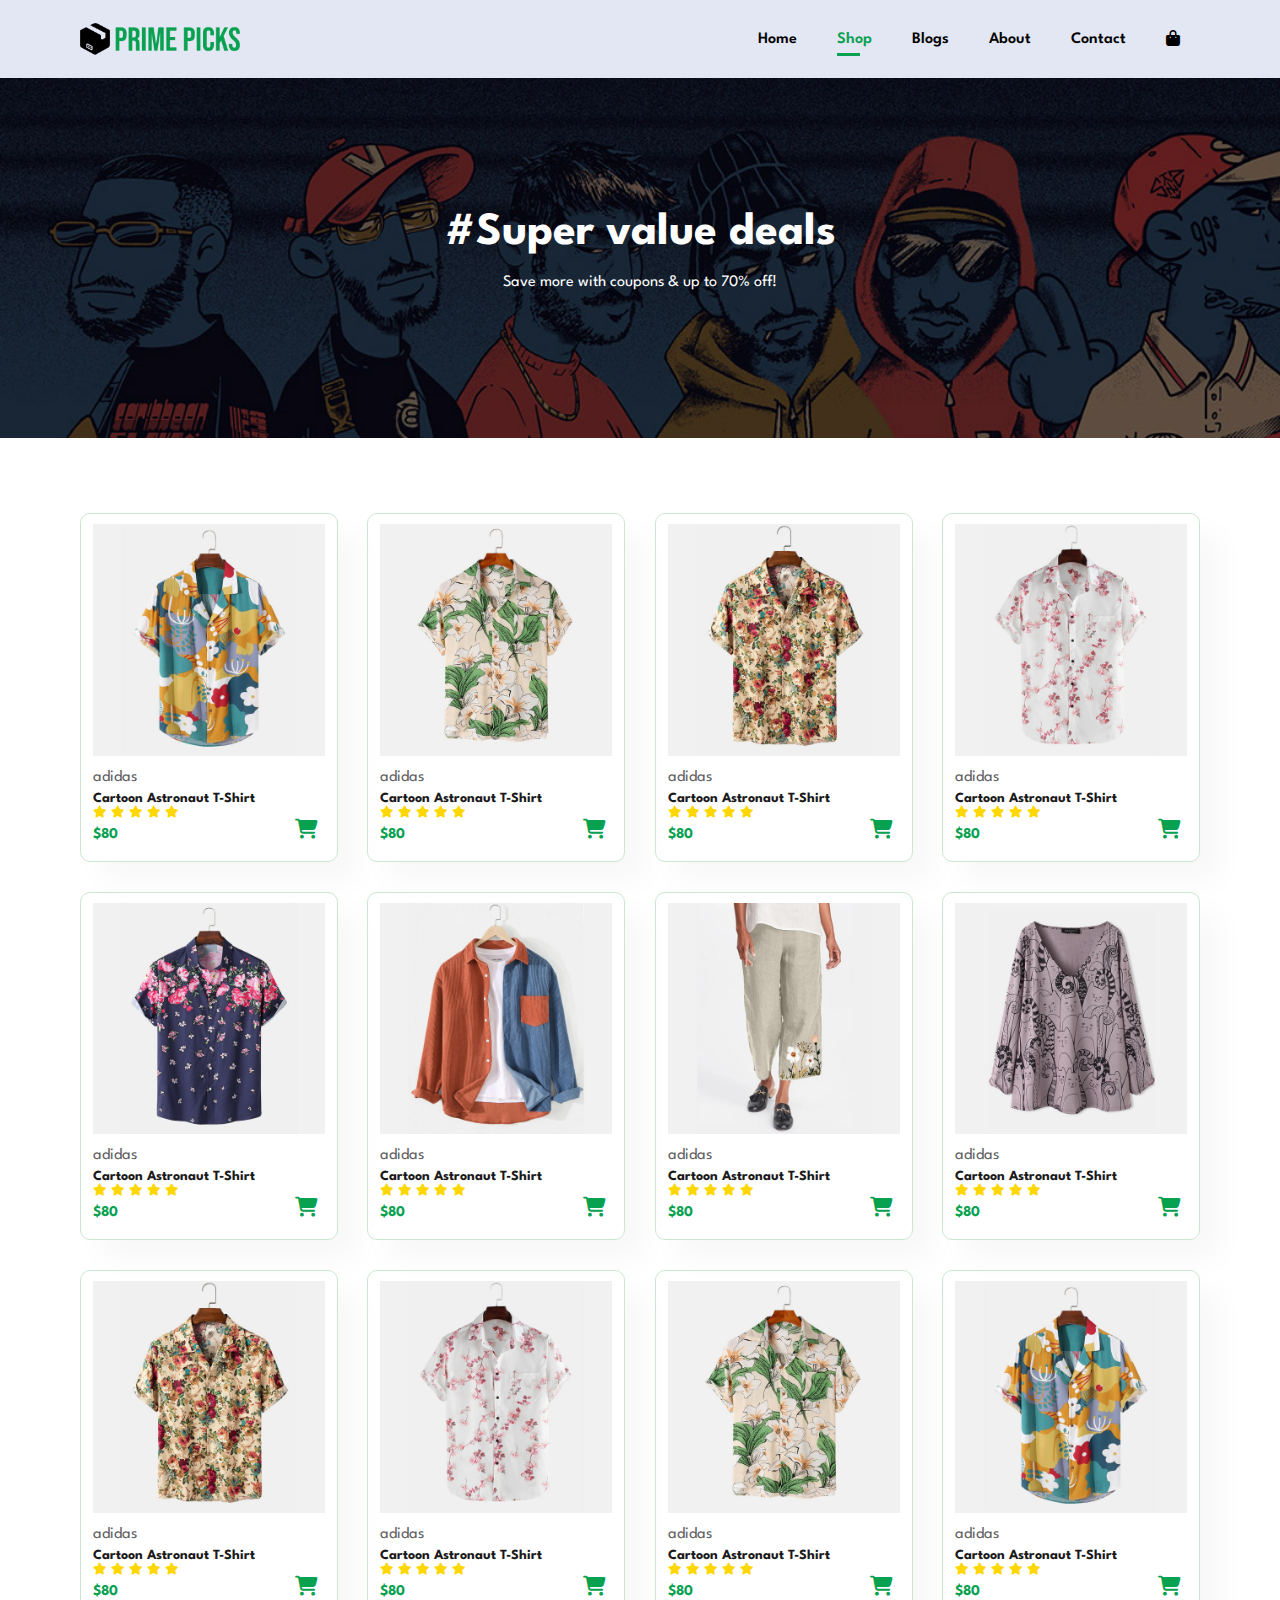
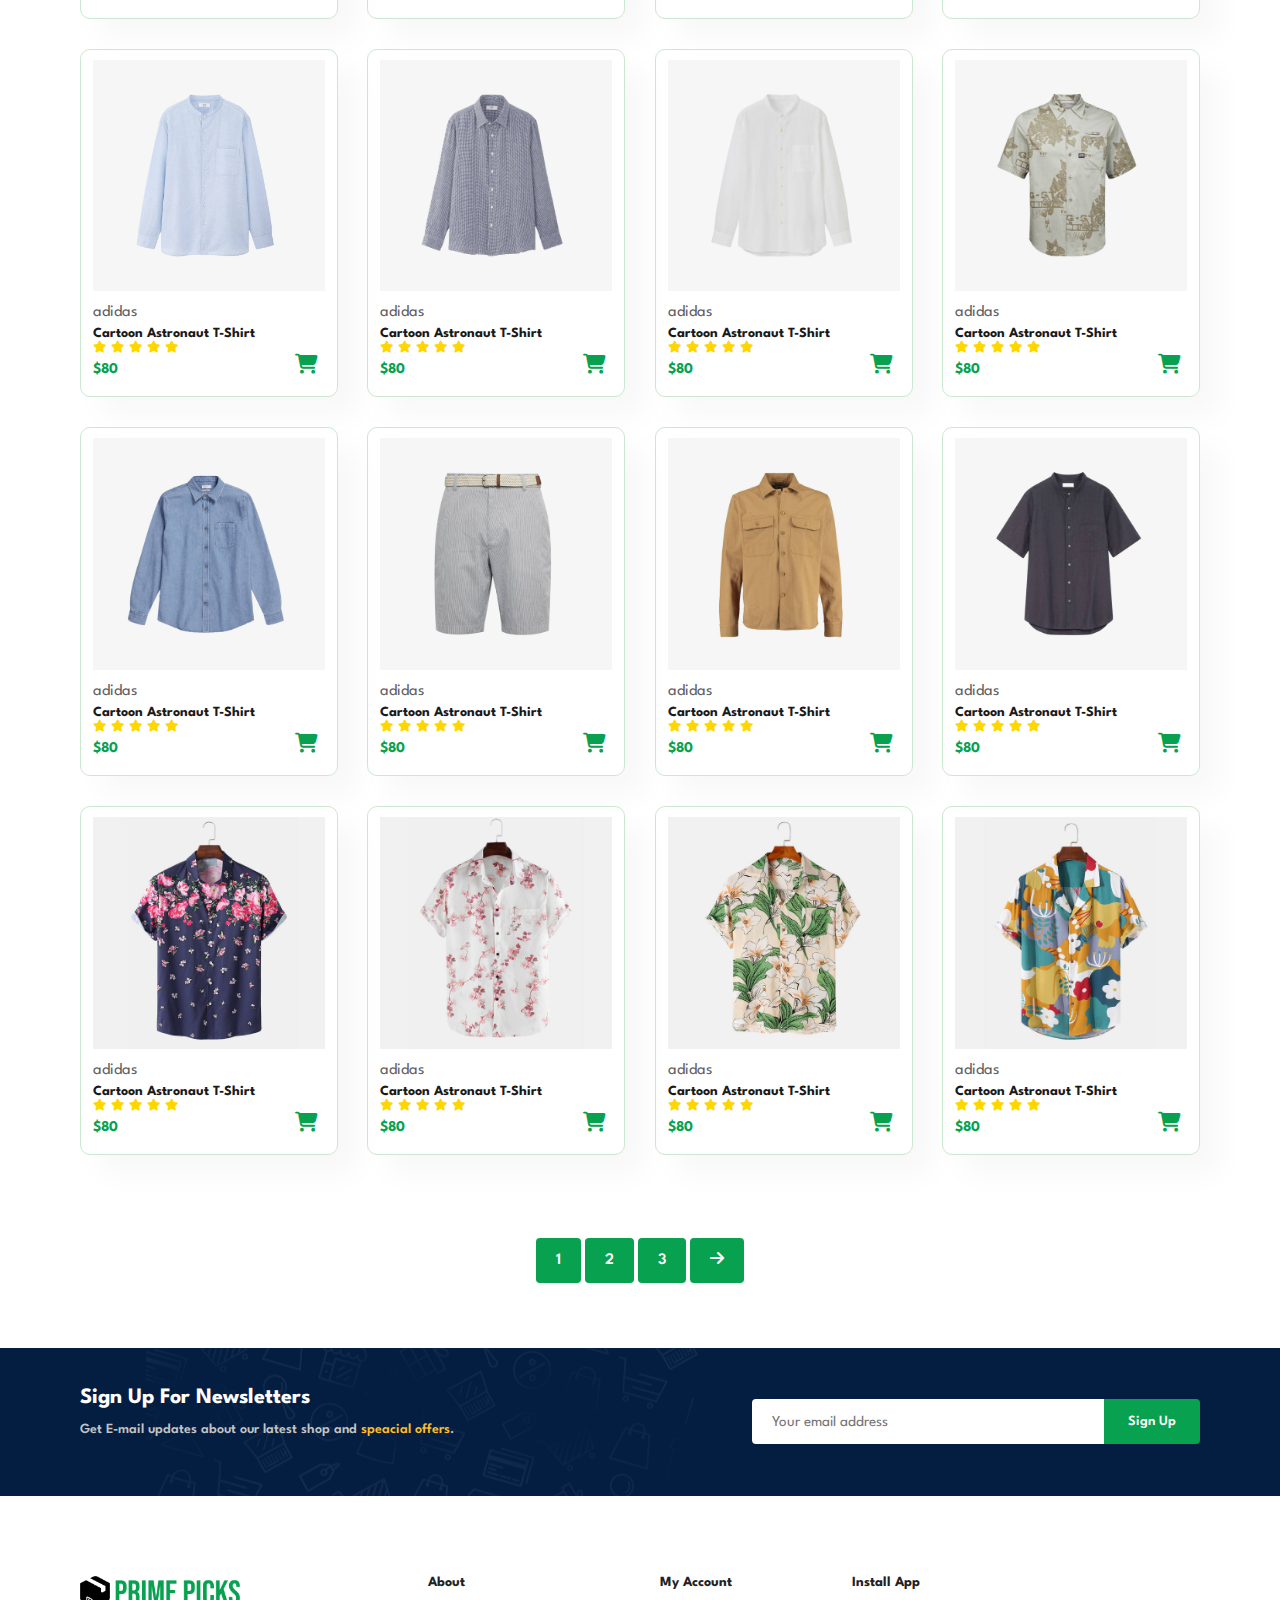
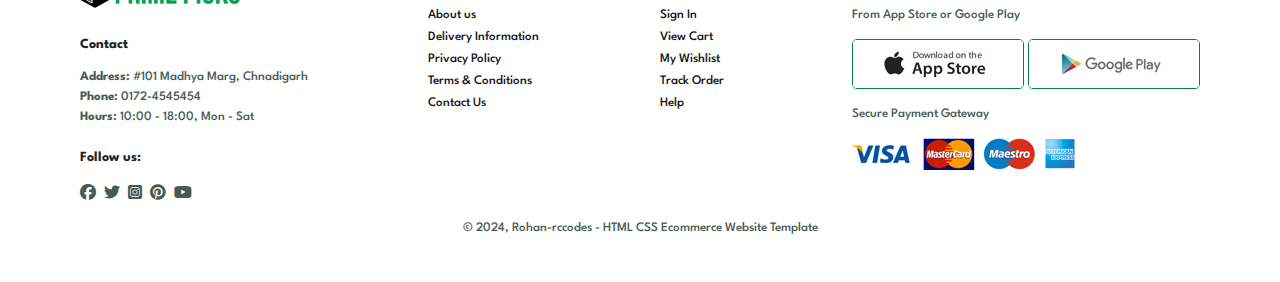
<file: pages/shop.html>
<!DOCTYPE html>
<html lang="en">

    <head>
        <meta charset="UTF-8">
        <meta name="viewport" content="width=device-width, initial-scale=1.0">

        <link rel="stylesheet" href="../CSS/style.css">
        <link rel="shortcut icon" href="../img/logo/prime-picks-favicon-white.png" type="image/x-icon">



        <!-----FONT AWESOME LINK-->
        <link rel="stylesheet" href="https://cdnjs.cloudflare.com/ajax/libs/font-awesome/6.5.2/css/all.min.css" />

        <title>Ecommerce-Website-RCCODES</title>
    </head>

    <body>

        <section id="header">
            <img src="../img/logo/prime-picks-green.png" alt="logo" class="logo">

            <!------------------NAVABAR--------------->
            <div>
                <ul id="navbar">
                    <li><a href="../index.html">Home</a></li>
                    <li><a class="active" href="index.html">Shop </a></li>
                    <li><a href="index.html">Blogs</a></li>
                    <li><a href="index.html">About</a></li>
                    <li><a href="index.html">Contact</a></li>
                    <li id="lg-bag"><a href="cart.html"><i class="fa-solid fa-bag-shopping"></i></a></li>
                    <a href="#" id="close"><i class="fa-solid fa-xmark"></i></a>
                </ul>
            </div>

            <div class="mobile" id="mobile">
                <a href="cart.html"><i class="fa-solid fa-bag-shopping"></i></a>
                <i id="bar" class="fa-solid fa-bars"></i>
            </div>

        </section>

        <!-----------------HOME SECTION---------------->
        <section id="page-header">

            <h2>#Super value deals</h2>
            <p>Save more with coupons & up to 70% off!</p>

        </section>

        <!----------------Product1 Section--------------->

        <section id="product1" class="section-p1">

            <div class="pro-container">

                <div class="pro">
                    <img src="../img/products/f1.jpg" alt="">
                    <div class="des">
                        <span>adidas</span>
                        <h5>Cartoon Astronaut T-Shirt</h5>
                        <div class="star">
                            <i class="fas fa-star"></i>
                            <i class="fas fa-star"></i>
                            <i class="fas fa-star"></i>
                            <i class="fas fa-star"></i>
                            <i class="fas fa-star"></i>
                        </div>
                        <h4>$80</h4>
                    </div>
                    <a href="#"><i class="fa-solid fa-cart-shopping"></i></i></a>
                </div>

                <div class="pro">
                    <img src="../img/products/f2.jpg" alt="">
                    <div class="des">
                        <span>adidas</span>
                        <h5>Cartoon Astronaut T-Shirt</h5>
                        <div class="star">
                            <i class="fas fa-star"></i>
                            <i class="fas fa-star"></i>
                            <i class="fas fa-star"></i>
                            <i class="fas fa-star"></i>
                            <i class="fas fa-star"></i>
                        </div>
                        <h4>$80</h4>
                    </div>
                    <a href="#"><i class="fa-solid fa-cart-shopping"></i></i></a>
                </div>

                <div class="pro">
                    <img src="../img/products/f3.jpg" alt="">
                    <div class="des">
                        <span>adidas</span>
                        <h5>Cartoon Astronaut T-Shirt</h5>
                        <div class="star">
                            <i class="fas fa-star"></i>
                            <i class="fas fa-star"></i>
                            <i class="fas fa-star"></i>
                            <i class="fas fa-star"></i>
                            <i class="fas fa-star"></i>
                        </div>
                        
                        <h4>$80</h4>
                    </div>
                    <a href="#"><i class="fa-solid fa-cart-shopping"></i></i></a>
                </div>

                <div class="pro">
                    <img src="../img/products/f4.jpg" alt="">
                    <div class="des">
                        <span>adidas</span>
                        <h5>Cartoon Astronaut T-Shirt</h5>
                        <div class="star">
                            <i class="fas fa-star"></i>
                            <i class="fas fa-star"></i>
                            <i class="fas fa-star"></i>
                            <i class="fas fa-star"></i>
                            <i class="fas fa-star"></i>
                        </div>
                        <h4>$80</h4>
                    </div>
                    <a href="#"><i class="fa-solid fa-cart-shopping"></i></i></a>
                </div>


                

                <div class="pro">
                    <img src="../img/products/f5.jpg" alt="">
                    <div class="des">
                        <span>adidas</span>
                        <h5>Cartoon Astronaut T-Shirt</h5>
                        <div class="star">
                            <i class="fas fa-star"></i>
                            <i class="fas fa-star"></i>
                            <i class="fas fa-star"></i>
                            <i class="fas fa-star"></i>
                            <i class="fas fa-star"></i>
                        </div>
                        <h4>$80</h4>
                    </div>
                    <a href="#"><i class="fa-solid fa-cart-shopping"></i></i></a>
                </div>

                <div class="pro">
                    <img src="../img/products/f6.jpg" alt="">
                    <div class="des">
                        <span>adidas</span>
                        <h5>Cartoon Astronaut T-Shirt</h5>
                        <div class="star">
                            <i class="fas fa-star"></i>
                            <i class="fas fa-star"></i>
                            <i class="fas fa-star"></i>
                            <i class="fas fa-star"></i>
                            <i class="fas fa-star"></i>
                        </div>
                        <h4>$80</h4>
                    </div>
                    <a href="#"><i class="fa-solid fa-cart-shopping"></i></i></a>
                </div>

                <div class="pro">
                    <img src="../img/products/f7.jpg" alt="">
                    <div class="des">
                        <span>adidas</span>
                        <h5>Cartoon Astronaut T-Shirt</h5>
                        <div class="star">
                            <i class="fas fa-star"></i>
                            <i class="fas fa-star"></i>
                            <i class="fas fa-star"></i>
                            <i class="fas fa-star"></i>
                            <i class="fas fa-star"></i>
                        </div>
                        <h4>$80</h4>
                    </div>
                    <a href="#"><i class="fa-solid fa-cart-shopping"></i></i></a>
                </div>

                
                <div class="pro">
                    <img src="../img/products/f8.jpg" alt="">
                    <div class="des">
                        <span>adidas</span>
                        <h5>Cartoon Astronaut T-Shirt</h5>
                        <div class="star">
                            <i class="fas fa-star"></i>
                            <i class="fas fa-star"></i>
                            <i class="fas fa-star"></i>
                            <i class="fas fa-star"></i>
                            <i class="fas fa-star"></i>
                        </div>
                        <h4>$80</h4>
                    </div>
                    <a href="#"><i class="fa-solid fa-cart-shopping"></i></i></a>
                </div>

                <div class="pro">
                    <img src="../img/products/f3.jpg" alt="">
                    <div class="des">
                        <span>adidas</span>
                        <h5>Cartoon Astronaut T-Shirt</h5>
                        <div class="star">
                            <i class="fas fa-star"></i>
                            <i class="fas fa-star"></i>
                            <i class="fas fa-star"></i>
                            <i class="fas fa-star"></i>
                            <i class="fas fa-star"></i>
                        </div>
                        <h4>$80</h4>
                    </div>
                    <a href="#"><i class="fa-solid fa-cart-shopping"></i></i></a>
                </div>

                <div class="pro">
                    <img src="../img/products/f4.jpg" alt="">
                    <div class="des">
                        <span>adidas</span>
                        <h5>Cartoon Astronaut T-Shirt</h5>
                        <div class="star">
                            <i class="fas fa-star"></i>
                            <i class="fas fa-star"></i>
                            <i class="fas fa-star"></i>
                            <i class="fas fa-star"></i>
                            <i class="fas fa-star"></i>
                        </div>
                        <h4>$80</h4>
                    </div>
                    <a href="#"><i class="fa-solid fa-cart-shopping"></i></i></a>
                </div>

                <div class="pro">
                    <img src="../img/products/f2.jpg" alt="">
                    <div class="des">
                        <span>adidas</span>
                        <h5>Cartoon Astronaut T-Shirt</h5>
                        <div class="star">
                            <i class="fas fa-star"></i>
                            <i class="fas fa-star"></i>
                            <i class="fas fa-star"></i>
                            <i class="fas fa-star"></i>
                            <i class="fas fa-star"></i>
                        </div>
                        <h4>$80</h4>
                    </div>
                    <a href="#"><i class="fa-solid fa-cart-shopping"></i></i></a>
                </div>

                <div class="pro">
                    <img src="../img/products/f1.jpg" alt="">
                    <div class="des">
                        <span>adidas</span>
                        <h5>Cartoon Astronaut T-Shirt</h5>
                        <div class="star">
                            <i class="fas fa-star"></i>
                            <i class="fas fa-star"></i>
                            <i class="fas fa-star"></i>
                            <i class="fas fa-star"></i>
                            <i class="fas fa-star"></i>
                        </div>
                        <h4>$80</h4>
                    </div>
                    <a href="#"><i class="fa-solid fa-cart-shopping"></i></i></a>
                </div>


                <div class="pro">
                    <img src="../img/products/n1.jpg" alt="">
                    <div class="des">
                        <span>adidas</span>
                        <h5>Cartoon Astronaut T-Shirt</h5>
                        <div class="star">
                            <i class="fas fa-star"></i>
                            <i class="fas fa-star"></i>
                            <i class="fas fa-star"></i>
                            <i class="fas fa-star"></i>
                            <i class="fas fa-star"></i>
                        </div>
                        <h4>$80</h4>
                    </div>
                    <a href="#"><i class="fa-solid fa-cart-shopping"></i></i></a>
                </div>

                <div class="pro">
                    <img src="../img/products/n2.jpg" alt="">
                    <div class="des">
                        <span>adidas</span>
                        <h5>Cartoon Astronaut T-Shirt</h5>
                        <div class="star">
                            <i class="fas fa-star"></i>
                            <i class="fas fa-star"></i>
                            <i class="fas fa-star"></i>
                            <i class="fas fa-star"></i>
                            <i class="fas fa-star"></i>
                        </div>
                        <h4>$80</h4>
                    </div>
                    <a href="#"><i class="fa-solid fa-cart-shopping"></i></i></a>
                </div>

                <div class="pro">
                    <img src="../img/products/n3.jpg" alt="">
                    <div class="des">
                        <span>adidas</span>
                        <h5>Cartoon Astronaut T-Shirt</h5>
                        <div class="star">
                            <i class="fas fa-star"></i>
                            <i class="fas fa-star"></i>
                            <i class="fas fa-star"></i>
                            <i class="fas fa-star"></i>
                            <i class="fas fa-star"></i>
                        </div>
                        <h4>$80</h4>
                    </div>
                    <a href="#"><i class="fa-solid fa-cart-shopping"></i></i></a>
                </div>

                <div class="pro">
                    <img src="../img/products/n4.jpg" alt="">
                    <div class="des">
                        <span>adidas</span>
                        <h5>Cartoon Astronaut T-Shirt</h5>
                        <div class="star">
                            <i class="fas fa-star"></i>
                            <i class="fas fa-star"></i>
                            <i class="fas fa-star"></i>
                            <i class="fas fa-star"></i>
                            <i class="fas fa-star"></i>
                        </div>
                        <h4>$80</h4>
                    </div>
                    <a href="#"><i class="fa-solid fa-cart-shopping"></i></i></a>
                </div>

                <div class="pro">
                    <img src="../img/products/n5.jpg" alt="">
                    <div class="des">
                        <span>adidas</span>
                        <h5>Cartoon Astronaut T-Shirt</h5>
                        <div class="star">
                            <i class="fas fa-star"></i>
                            <i class="fas fa-star"></i>
                            <i class="fas fa-star"></i>
                            <i class="fas fa-star"></i>
                            <i class="fas fa-star"></i>
                        </div>
                        <h4>$80</h4>
                    </div>
                    <a href="#"><i class="fa-solid fa-cart-shopping"></i></i></a>
                </div>

                <div class="pro">
                    <img src="../img/products/n6.jpg" alt="">
                    <div class="des">
                        <span>adidas</span>
                        <h5>Cartoon Astronaut T-Shirt</h5>
                        <div class="star">
                            <i class="fas fa-star"></i>
                            <i class="fas fa-star"></i>
                            <i class="fas fa-star"></i>
                            <i class="fas fa-star"></i>
                            <i class="fas fa-star"></i>
                        </div>
                        <h4>$80</h4>
                    </div>
                    <a href="#"><i class="fa-solid fa-cart-shopping"></i></i></a>
                </div>

                <div class="pro">
                    <img src="../img/products/n7.jpg" alt="">
                    <div class="des">
                        <span>adidas</span>
                        <h5>Cartoon Astronaut T-Shirt</h5>
                        <div class="star">
                            <i class="fas fa-star"></i>
                            <i class="fas fa-star"></i>
                            <i class="fas fa-star"></i>
                            <i class="fas fa-star"></i>
                            <i class="fas fa-star"></i>
                        </div>
                        <h4>$80</h4>
                    </div>
                    <a href="#"><i class="fa-solid fa-cart-shopping"></i></i></a>
                </div>

                <div class="pro">
                    <img src="../img/products/n8.jpg" alt="">
                    <div class="des">
                        <span>adidas</span>
                        <h5>Cartoon Astronaut T-Shirt</h5>
                        <div class="star">
                            <i class="fas fa-star"></i>
                            <i class="fas fa-star"></i>
                            <i class="fas fa-star"></i>
                            <i class="fas fa-star"></i>
                            <i class="fas fa-star"></i>
                        </div>
                        <h4>$80</h4>
                    </div>
                    <a href="#"><i class="fa-solid fa-cart-shopping"></i></i></a>
                </div>

                <div class="pro">
                    <img src="../img/products/f5.jpg" alt="">
                    <div class="des">
                        <span>adidas</span>
                        <h5>Cartoon Astronaut T-Shirt</h5>
                        <div class="star">
                            <i class="fas fa-star"></i>
                            <i class="fas fa-star"></i>
                            <i class="fas fa-star"></i>
                            <i class="fas fa-star"></i>
                            <i class="fas fa-star"></i>
                        </div>
                        <h4>$80</h4>
                    </div>
                    <a href="#"><i class="fa-solid fa-cart-shopping"></i></i></a>
                </div>

                <div class="pro">
                    <img src="../img/products/f4.jpg" alt="">
                    <div class="des">
                        <span>adidas</span>
                        <h5>Cartoon Astronaut T-Shirt</h5>
                        <div class="star">
                            <i class="fas fa-star"></i>
                            <i class="fas fa-star"></i>
                            <i class="fas fa-star"></i>
                            <i class="fas fa-star"></i>
                            <i class="fas fa-star"></i>
                        </div>
                        <h4>$80</h4>
                    </div>
                    <a href="#"><i class="fa-solid fa-cart-shopping"></i></i></a>
                </div>

                <div class="pro">
                    <img src="../img/products/f2.jpg" alt="">
                    <div class="des">
                        <span>adidas</span>
                        <h5>Cartoon Astronaut T-Shirt</h5>
                        <div class="star">
                            <i class="fas fa-star"></i>
                            <i class="fas fa-star"></i>
                            <i class="fas fa-star"></i>
                            <i class="fas fa-star"></i>
                            <i class="fas fa-star"></i>
                        </div>
                        <h4>$80</h4>
                    </div>
                    <a href="#"><i class="fa-solid fa-cart-shopping"></i></i></a>
                </div>

                <div class="pro">
                    <img src="../img/products/f1.jpg" alt="">
                    <div class="des">
                        <span>adidas</span>
                        <h5>Cartoon Astronaut T-Shirt</h5>
                        <div class="star">
                            <i class="fas fa-star"></i>
                            <i class="fas fa-star"></i>
                            <i class="fas fa-star"></i>
                            <i class="fas fa-star"></i>
                            <i class="fas fa-star"></i>
                        </div>
                        <h4>$80</h4>
                    </div>
                    <a href="#"><i class="fa-solid fa-cart-shopping"></i></i></a>


                </div>

            </div>

        </section>

        <!-------------------Pagination----------------->

        <section id="pagination" class="section-p1">

            <a href="#">1</a>
            <a href="#">2</a>
            <a href="#">3</a>
            <a href="#"><i class="fa-solid fa-arrow-right"></i></a>
            <!-- <a href="#"><i class="fa-solid fa-angles-right"></i></a> -->

        </section>
        <!----------------Newsleter Section-------------->

        <section id="newsletter" class="section-p1 section-m1">
            <div class="newstext">
                <h4>Sign Up For Newsletters</h4>
                <p>Get E-mail updates about our latest shop and <span>speacial offers</span>. </p>
            </div>
            <div class="newsform">
                <input type="text" placeholder="Your email address">
                <button class="normalbtn">Sign Up</buttton>
            </div>
        </section>

        <!----------------Small BANNER Section--------------->

        <footer class="section-p1">

            <div class="col">
                <img src="../img/logo/prime-picks-green.png" alt="" class="logo">
                <h4>Contact</h4>
                <p><strong>Address:</strong> #101 Madhya Marg, Chnadigarh</p>
                <p><strong>Phone:</strong> 0172-4545454</p>
                <p><strong>Hours:</strong> 10:00 - 18:00, Mon - Sat</p>
                <div class="follow">
                    <h4>Follow us:</h4>
                    <div class="icon">
                        <i class="fa-brands fa-facebook"></i>
                        <!-- <i class="fa-brands fa-instagram"></i> -->
                        <i class="fa-brands fa-twitter"></i>
                        <i class="fa-brands fa-square-instagram"></i>
                        <i class="fa-brands fa-pinterest"></i>
                        <i class="fa-brands fa-youtube"></i>
                    </div>
                </div>
            </div>

            <div class="col">
                <h4>About</h4>
                <a href="#">About us</a>
                <a href="#">Delivery Information</a>
                <a href="#">Privacy Policy</a>
                <a href="#">Terms & Conditions</a>
                <a href="#">Contact Us</a>
            </div>

            <div class="col">
                <h4>My Account</h4>
                <a href="#">Sign In</a>
                <a href="#">View Cart</a>
                <a href="#">My Wishlist</a>
                <a href="#">Track Order</a>
                <a href="#">Help</a>
            </div>

            <div class="col install">
                <h4>Install App</h4>
                <p>From App Store or Google Play</p>

                <div class="row">
                    <img src="../img/pay/app.jpg" alt="">
                    <img src="../img/pay/play.jpg" alt="">
                </div>
                <p>Secure Payment Gateway</p>
                <img src="../img/pay/pay.png" alt="">

            </div>

            <div class="copyright">
                <p> &copy 2024, Rohan-rccodes - HTML CSS Ecommerce Website Template </p>
            </div>

        </footer>


        <script src="../js/script.js"></script>
    </body>

</html>
</file>
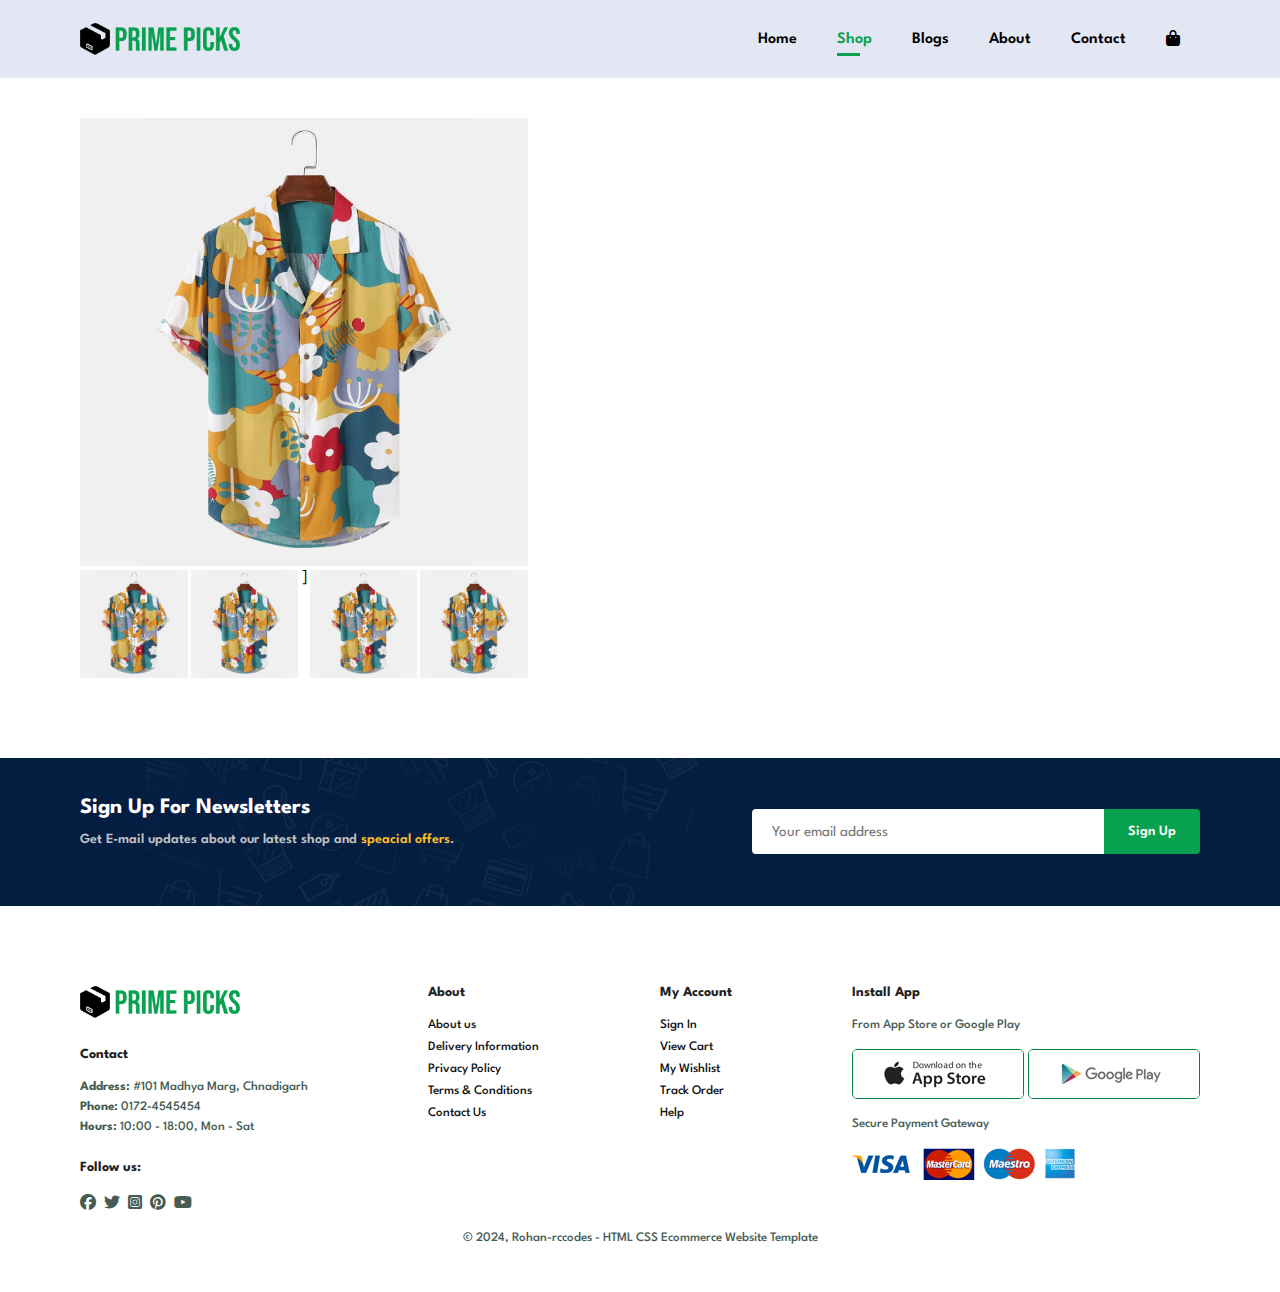
<file: pages/sproduct.html>
<!DOCTYPE html>
<html lang="en">

    <head>
        <meta charset="UTF-8">
        <meta name="viewport" content="width=device-width, initial-scale=1.0">

        <link rel="stylesheet" href="../CSS/style.css">
        <link rel="shortcut icon" href="../img/logo/prime-picks-favicon-white.png" type="image/x-icon">



        <!-----FONT AWESOME LINK-->
        <link rel="stylesheet" href="https://cdnjs.cloudflare.com/ajax/libs/font-awesome/6.5.2/css/all.min.css" />

        <title>Ecommerce-Website-RCCODES</title>
    </head>

    <body>

        <section id="header">
            <img src="../img/logo/prime-picks-green.png" alt="logo" class="logo">

            <!------------------NAVABAR--------------->
            <div>
                <ul id="navbar">
                    <li><a href="../index.html">Home</a></li>
                    <li><a class="active" href="index.html">Shop </a></li>
                    <li><a href="index.html">Blogs</a></li>
                    <li><a href="index.html">About</a></li>
                    <li><a href="index.html">Contact</a></li>
                    <li id="lg-bag"><a href="cart.html"><i class="fa-solid fa-bag-shopping"></i></a></li>
                    <a href="#" id="close"><i class="fa-solid fa-xmark"></i></a>
                </ul>
            </div>

            <div class="mobile" id="mobile">
                <a href="cart.html"><i class="fa-solid fa-bag-shopping"></i></a>
                <i id="bar" class="fa-solid fa-bars"></i>
            </div>

        </section>


        <!--------------Product section---------->
        
        <section id="prodetails" class="section-p1">
        
            <div class="single-pro-image">

                <img src="../img/products/f1.jpg" alt="product" width="100%" id="mainImg">
        
                <div class="small-img-group">
        
                    <div class="small-img-col">
                        <img src="../img/products/f1.jpg" width="100%" class="small-img" alt="">   
                       
                    </div>

                    <div class="small-img-col">
                        <img src="../img/products/f1.jpg" width="100%" class="small-img" alt="">

                    </div>]

                    <div class="small-img-col">
                        <img src="../img/products/f1.jpg" width="100%" class="small-img" alt="">
                    </div>

                    <div class="small-img-col">
                        <img src="../img/products/f1.jpg" width="100%" class="small-img" alt="">
                    </div>
                    
                </div>
            </div>

            
        
        </section>




        <!----------------Newsleter Section-------------->

        <section id="newsletter" class="section-p1 section-m1">
            <div class="newstext">
                <h4>Sign Up For Newsletters</h4>
                <p>Get E-mail updates about our latest shop and <span>speacial offers</span>. </p>
            </div>
            <div class="newsform">
                <input type="text" placeholder="Your email address">
                <button class="normalbtn">Sign Up</buttton>
            </div>
        </section>

        <!----------------Small BANNER Section--------------->

        <footer class="section-p1">

            <div class="col">
                <img src="../img/logo/prime-picks-green.png" alt="" class="logo">
                <h4>Contact</h4>
                <p><strong>Address:</strong> #101 Madhya Marg, Chnadigarh</p>
                <p><strong>Phone:</strong> 0172-4545454</p>
                <p><strong>Hours:</strong> 10:00 - 18:00, Mon - Sat</p>
                <div class="follow">
                    <h4>Follow us:</h4>
                    <div class="icon">
                        <i class="fa-brands fa-facebook"></i>
                        <!-- <i class="fa-brands fa-instagram"></i> -->
                        <i class="fa-brands fa-twitter"></i>
                        <i class="fa-brands fa-square-instagram"></i>
                        <i class="fa-brands fa-pinterest"></i>
                        <i class="fa-brands fa-youtube"></i>
                    </div>
                </div>
            </div>

            <div class="col">
                <h4>About</h4>
                <a href="#">About us</a>
                <a href="#">Delivery Information</a>
                <a href="#">Privacy Policy</a>
                <a href="#">Terms & Conditions</a>
                <a href="#">Contact Us</a>
            </div>

            <div class="col">
                <h4>My Account</h4>
                <a href="#">Sign In</a>
                <a href="#">View Cart</a>
                <a href="#">My Wishlist</a>
                <a href="#">Track Order</a>
                <a href="#">Help</a>
            </div>

            <div class="col install">
                <h4>Install App</h4>
                <p>From App Store or Google Play</p>

                <div class="row">
                    <img src="../img/pay/app.jpg" alt="">
                    <img src="../img/pay/play.jpg" alt="">
                </div>
                <p>Secure Payment Gateway</p>
                <img src="../img/pay/pay.png" alt="">

            </div>

            <div class="copyright">
                <p> &copy 2024, Rohan-rccodes - HTML CSS Ecommerce Website Template </p>
            </div>

        </footer>


        <script src="../js/script.js"></script>
    </body>

</html>
</file>
<file: CSS/style.css>
@import url("https://fonts.googleapis.com/css2?family=Spartan:wght@100;200;300;400;500;600;700;800;900&display=swap");
* {
  margin: 0;
  padding: 0;
  box-sizing: border-box;
  font-family: "Spartan", sans-serif;
  text-decoration: none;
  list-style: none;
}

html {
  scroll-behavior: smooth;
}

/* Global Styles */

h1
 {
  font-size: 50px;
  line-height: 64px;
  color: #222;
}

h2 {
  font-size: 46px;
  line-height: 54px;
  color: #222;
}

h4 {
  font-size: 20px;
  color: #222;
}

h6 {
  font-weight: 700;
  font-size: 12px;
}

p {
  font-size: 16px;
  color: #465b52;
  margin: 15px 0 20px 0;
}

.section-p1 {
  padding: 40px 80px;
}

.section-m1 {
  margin: 40px 0;
}

.logo
{
    height: 2rem;
    width: 10rem;
}

/*===================BUTTON==========*/
.whitebtn
{
  font-size: 14px;
  font-weight: 600;
  padding: 11px 20px;
  background-color: transparent;
  color: #fff;
  cursor: pointer;
  border: 1px solid #fff;
  outline: none;
  transition: 0.2s ease;
  border-radius: 4px;
}

.normalbtn 
{
  font-size: 14px;
  font-weight: 600;
  padding: 14px 24px;
  background-color: #07a150;
  color: #fff;
  cursor: pointer;
  border: none;
  outline: none;
  transition: 0.2s ease;
  border-radius: 4px;
}
.normalbtn:hover
{
  background-color: #fff;
  color: #07a150;
}

body {
  width: 100%;
}

/*-------------------HEADER--------------------*/

#header
{
    display: flex;
    justify-content: space-between;
    align-items: center;
    padding: 20px 80px;
    /* box-shadow: 0 5px 15px rgba(0, 0, 0, 0.06); */
    background: #e3e6f3;
    z-index: 88;
    position: sticky;
    left: 0;
    top: 0;
}
 
.logo
{
    height: 2rem;
    width: 10rem;
}


/*===============NAVABAR===============*/
#navbar
{
    display: flex;
    align-items: center;
    justify-content: center;
 
}

#navbar li 
{
  padding: 10px 20px;
  position: relative;
}

#navbar li a
{
  text-decoration: none;
  font-size: 1rem;
  font-weight: 600;
  color: #010101;
  transition: 0.2s ease;
}

#navbar li a:hover,
#navbar li a.active
{
  color: #07a150;
  transition: all 0.3s ease;

}

#navbar li a.active::after,
#navbar li a:hover::after
{
  content: "";
  width: 30%;
  height: 3px;
  position: absolute;
  background: #07a150;
  bottom: 1px;
  left: 20px;
}

.mobile
{
  /* display: flex; */
  display: none;
  align-items: center;
}

#close
{
  display: none;
}

/*------------------HERO SECTION------------------*/

#hero
{
  background-image: url(../img/home.png);
  height: 100vh;
  width: 100%;
  background-size: cover;
  /* background-position: center; */
  background-position: top 25% right 0;
  padding: 0 80px;
  display: flex;
  align-items: flex-start;
  justify-content: center;
  flex-direction: column;
}

#hero h4
{
  padding-bottom: 15px;
}

#hero h1
{
  color: #07a150;
}

#hero button
{
  box-shadow: 5px 5px 5px 2px rgba(0, 0, 0, 0.06);
}

/*--------------FEATURE section-------------*/
#feature
{
  display: flex;
  align-items: center;
  justify-content: space-between;
  flex-wrap: wrap;
}
#feature .fe-box
{
  width: 180px;
  text-align: center;
  padding: 25px 15px;
  box-shadow: 20px 20px 34px rgba(0, 0, 0, 0.03);
  border: 1px solid #cce7d0;
  margin: 15px 0;
  border-radius: 4px;
}

#feature .fe-box:hover
{
  box-shadow: 10px 10px 54px rgba(70, 62, 221, 0.1);
}

#feature .fe-box img
{
  width: 100%;
  margin-bottom: 6px;

}

#feature .fe-box h6
{
  padding: 9px 8px 6px 8px;
  line-height: 1;
  border-radius: 4px;
  color: #07a150;
  background-color: #fddde4;
}

#feature .fe-box:nth-child(2) h6
{
  background-color: #cdebbc;
}

#feature .fe-box:nth-child(3) h6 
{
  background-color: #d1e8f2;
}

#feature .fe-box:nth-child(4) h6 
{
  background-color: #cdd4f6;
}

#feature .fe-box:nth-child(5) h6
{
  background-color: #f6dbf6;
}

#feature .fe-box:nth-child(6) h6
{
  background-color: #fff2e5;
}

/*----------FEATURES PRODUTCS Section--------------*/

#product1
{
  text-align: center;
}
#product1 .pro-container
{
  display: flex;
  justify-content: space-between;
  flex-wrap: wrap;
  padding-top: 20px;


}

#product1 .pro
{
  width: 23%;
  min-width: 250px;
  padding: 10px 12px;
  border: 1px solid #cce7d0;
  border-radius: 10px;
  cursor: pointer;
  box-shadow: 20px 20px 30px rgba(0, 0, 0, 0.03);
  margin: 15px 0;
  transition: all 0.3s ease;
  position: relative;
}

#product1 .pro:hover
{
  box-shadow: 20px 20px 30px rgba(0, 0, 0, 0.06);
}

#product1 .pro img
{
  width: 100%;
}

#product1 .pro .des
{
  text-align: start;
  padding: 10px 0;
}

#product1 .pro .des span
{
  color: #606063;
  font-size: 12pz;
}

#product1 .pro .des h5
{
  padding-top: 7px;
  color: #1a1a1a;
  font-size: 14px;
}

#product1 .pro .des i
{
  font-size: 12px;
  color: gold;
}

#product1 .pro .des h4
{
  padding-top: 7px;
  font-size: 15px;
  font-weight: 700;
  color: #07a150;
}

#product1 .pro a
{
  /* padding: 12px; */
  font-size: 20px;
  width: 40px;
  height: 40px;
  line-height: 10px;
  border-radius: 50px;
  /* background-color: #e8f6ea; */
  /* background-color: red; */
  font-weight: 500;
  color: #07a150;
  position: absolute;
  bottom: 2px;
  right: 10px;
  /* border: 1px solid #07a150; */

}

/*----------------BANNER Section--------------*/
#banner
{
  display: flex;
  flex-direction: column;
  justify-content: center;
  align-items: center;
  text-align: center;
  background-image: url(../img/banner/b2.jpg);
  width: 100%;
  height: 40vh;
  background-size: cover;
  background-position: center;
}

#banner h4
{
  color: #fff;
  font-size: 16px;
}
#banner h2
{
  padding: 10px 0;
  color: #fff;
  font-size: 30px;
}
#banner h2 span 
{
  color: #ff0a0a;
}

/*---------section 4--------------*/


#sm-banner {
  display: flex;
  justify-content: space-between;
  flex-wrap: wrap;
}
#sm-banner .banner-box
{
  display: flex;
  flex-direction: column;
  justify-content: center;
  align-items: flex-start ;
  background-image: url(../img/banner/b17.jpg);
  min-width: 665px;
  height: 40vh;
  background-size: cover;
  background-position: center;
  padding: 30px;
}
#sm-banner .banner-box2
{
  background-image: url(../img/banner/b10.jpg);

}
#sm-banner h4
{
  color: #fff;
}

#sm-banner h2
{
  color: #fff;
  font-size: 14px;
  font-weight: 800;
}

#sm-banner span
{
  color: #fff;
  font-size: 14px;
  font-weight: 500;
  padding-bottom: 15px;
}

#sm-banner .banner-box:hover button
{
  background: #07a150;
  border: 1px solid #07a150;
}

/*==========Banner3==============*/

#banner3
{
  display: flex;
  justify-content: space-between;
  flex-wrap: wrap;
  padding: 0px 80px;
}
#banner3 .banner-box
{
  display: flex;
  flex-direction: column;
  justify-content: center;
  align-items: flex-start ;
  background-image: url(../img/banner/b7.jpg);
  min-width: 32%;
  height: 30vh;
  background-size: cover;
  background-position: center;
  padding: 20px;
  margin-bottom: 20px;
}

#banner3 .banner-box2
{
  background-image: url(../img/banner/b18.jpg);
}

#banner3 .banner-box3
{
  background-image: url(../img/banner/b4.jpg);
}


#banner3 .banner-box h2
{
  color: #fff;
  font-weight: 900;
  font-size: 22px;
}

#banner3 .banner-box h3
{
  color: #ff0a0a;
  font-weight: 800;
  font-size: 18px;
}

/*=======NEWSLetter==============*/

#newsletter
{
  display: flex;
  justify-content: space-between;
  flex-wrap: wrap;
  align-items: center;
  background-image: url(../img/banner/b14.png);
  background-repeat: no-repeat;
  background-position: 20% 30%;
  background-color: #041e42;
  /* padding: 0px 80px; */
}

#newsletter h4
{
  font-size: 22px;
  font-weight: 700;
  color: #fff;
}

#newsletter p
{
  font-size: 14px;
  font-weight: 600;
  color: #c3c3c3;
}
#newsletter span 
{
  color: #ffbd27;
}

/*======newsform=====*/

#newsletter  .newsform 
{
  display: flex;
  width: 40%;

}
#newsletter input
{
  height: 2.8rem;
  padding: 0 1.25em;
  font-size: 15px;
  width: 100%;
  border: 1px solid transparent;
  border-radius: 4px;
  outline: none;
  border-top-right-radius: 0;
  border-bottom-right-radius: 0;

}

#newsletter  .newsform button
{
  white-space: nowrap;
  border-top-left-radius: 0;
  border-bottom-left-radius: 0;
}
#newsletter  .newsform button:hover
{
  transform: scale(1.01);
}

/*==========Footer============*/

footer
{
  display: flex;
  display: flex;justify-content: space-between;
  flex-wrap: wrap;
}

footer .col
{
  display: flex;
  flex-direction: column;
  align-items: flex-start;
  margin-bottom: 20px;
}

footer .logo
{
  margin-bottom: 30px;
}

footer h4
{
  font-size: 14px;
  padding-bottom: 20px;
  
}

footer p
{
  font-size: 13px;
  margin: 0 0 8px 0;
  font-weight: 500;

}

footer a
{
  font-size: 13px;
  color: #111;
  margin-bottom: 10px;
  font-weight: 500;

}

footer .follow
{
  margin-top: 20px;
  font-weight: 500;

} 

footer .follow i
{
  color: #465b52;
  padding-right: 4px;
  cursor: pointer;
  font-weight: 500;

}

footer .install .row img
{
  border: 1px solid #00863e;
  border-radius: 5px;
}

footer .install img
{
  margin: 10px 0 15px 0;
}

footer .follow i:hover,
footer a:hover
{
  color: #07a150;
}

footer .copyright
{
  width: 100%;
  text-align: center;
  font-weight: 500;
}

/*=======================RESPONSIVE==================*/


/* Start Media query */

@media (max-width: 799px)
{

  .section-p1
  {
    padding: 40px 40px;
  }

  #navbar {
    display: flex;
    flex-direction: column;
    align-items: flex-start;
    justify-content: flex-start;
    top: 0;
    right: -300px;
    height: 100vh;
    width: 300px;
    position: fixed;
    background-color: #e3e6f3;
    box-shadow: 0 40px 60px rgba(0, 0, 0, 0.03);
    padding: 80px 0 0 10px;
    transition: all 0.3s ease;
  }

  #navbar li
  {
    margin-bottom: 25px;
  }

  #navbar.active
  {
    right: 0px;
  }

  .mobile
  {
    display: flex;
    align-items: center;
  }
  .mobile i
  {
    color: #010101;
    font-size: 25px;
    padding-left: 20px;
  }

  #close{
    display: initial;
    position: absolute;
    top: 30px;
    left: 30px;
    color: #222;
    font-size: 25px;
  }

  #lg-bag
  {
    display: none;
  }

  #hero {
    height: 70vh;
    padding: 0 80px;
    background-position: top 30% right 30%;
  }

  #feature{
    justify-content: center;
  }

  #feature .fe-box
  {
    margin: 15px 15px;
  }

  #product1 .pro-container {
    justify-content: center;
    
  }

  #product1 .pro
  {
    margin: 15px;
  }

  .banner
  {
    height: 20vh;
  }

  #sm-banner .banner-box
  {
    min-width: 100%;
    height: 30vh;
  }

  #banner3
  {
    padding: 0px 40px;
  }

  #banner3 .banner-box
  {
    width: 28%;
  }

  #newsletter .newsform
  {
    width: 70%;
  }

}


/*low end devices */ 

@media (max-width: 477px) {

  #header{
    padding: 10px 30px;
  }

  #hero
  {
    padding: 0 20px;
    background-position: 55%;
  }

  h1{
    font-size: 36px;
  }

  h2{
    font-size: 30px;
  }

  .section-p1{
    padding: 20px;
  }

  #feature {
    justify-content: space-between;
  }

  #feature .fe-box
  {
    width: 155px;
    margin: 0 0 15px 0;
  }

  #product1 .pro{
    width: 100%;
  }

  #banner {
    height: 40vh;
  }

  #sm-banner .banner-box{
    height: 40vh;
  }

  #sm-banner .banner-box2{
    /* height: 40vh; */
    margin-top: 20px;
  }

  #banner3
  {
    padding: 0 20px;
  }

  #banner3 .banner-box
  {
    width: 100%;
  }

  #newsletter{
    padding: 40px 20px;
  }

  #newsletter .newsform{
    width: 100%;
  }

  footer .copyright
  {
    text-align: start;
  }

}

/******************************************************/

/* Shop Page */

#page-header
{
  background-image: url("/img/banner/b1.jpg");
  width: 100%;
  height: 40vh;
  background-size: cover;
  display: flex;
  justify-content: center;
  text-align: center;
  flex-direction: column;
  padding: 14px;
}

#page-header h2,
#page-header p
{
  color: #fff;
}


/****** Pagination ******/

#pagination 
{
  text-align: center;
}

#pagination a
{
  text-decoration: none;
  background-color: #07a150;
  padding: 15px 20px;
  border-radius: 4px;
  color: #fff;
  font-weight: 600;

}

#pagination a i
{
  font-size: 16px;
  font-weight: 600;

}
/***********************************************/

/* ------------------S PRODUCT PAGE ------------*/

#prodetails .single-pro-image
{
  width: 40%;
  margin-right: 50px;
}

.small-img-group
{
  display: flex;
  justify-content: space-between;
}
.small-img-col
{
  display: flex;
  flex-basis: 24%;
  cursor: pointer;
}
</file>
